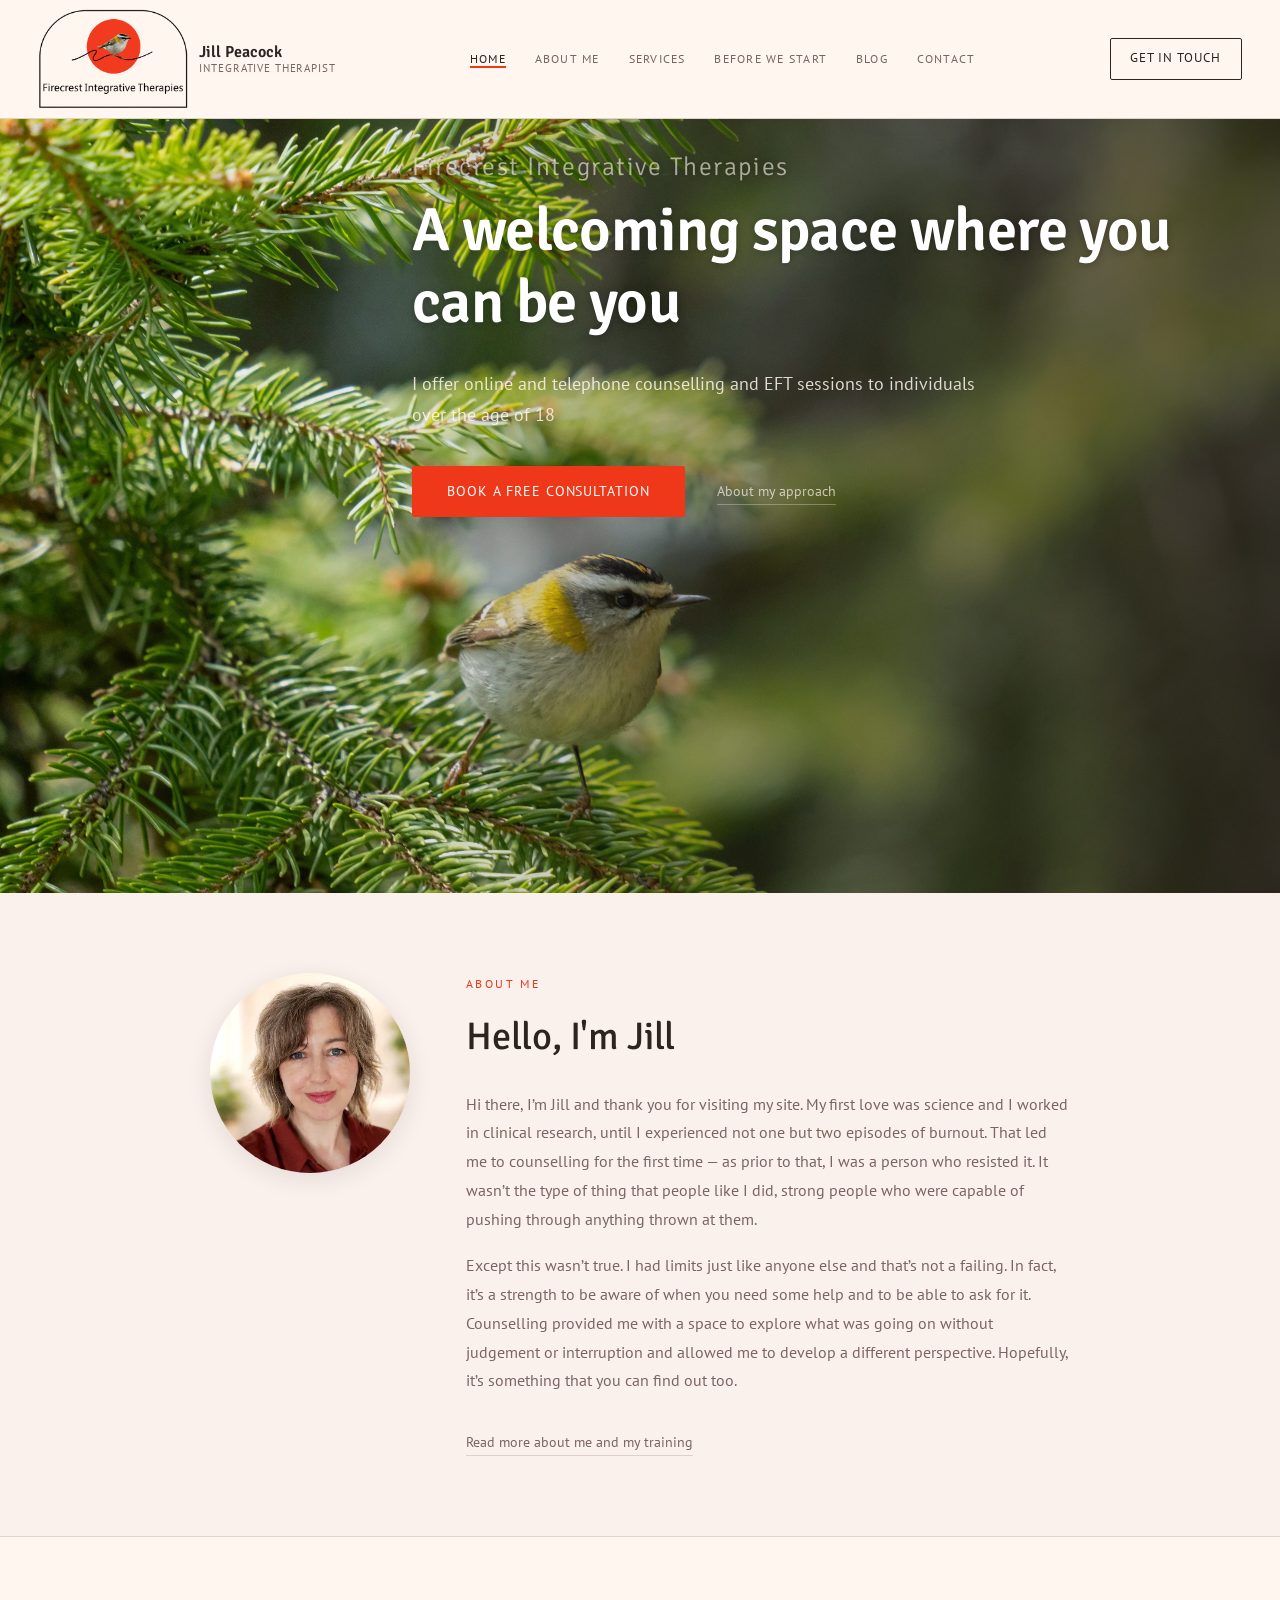
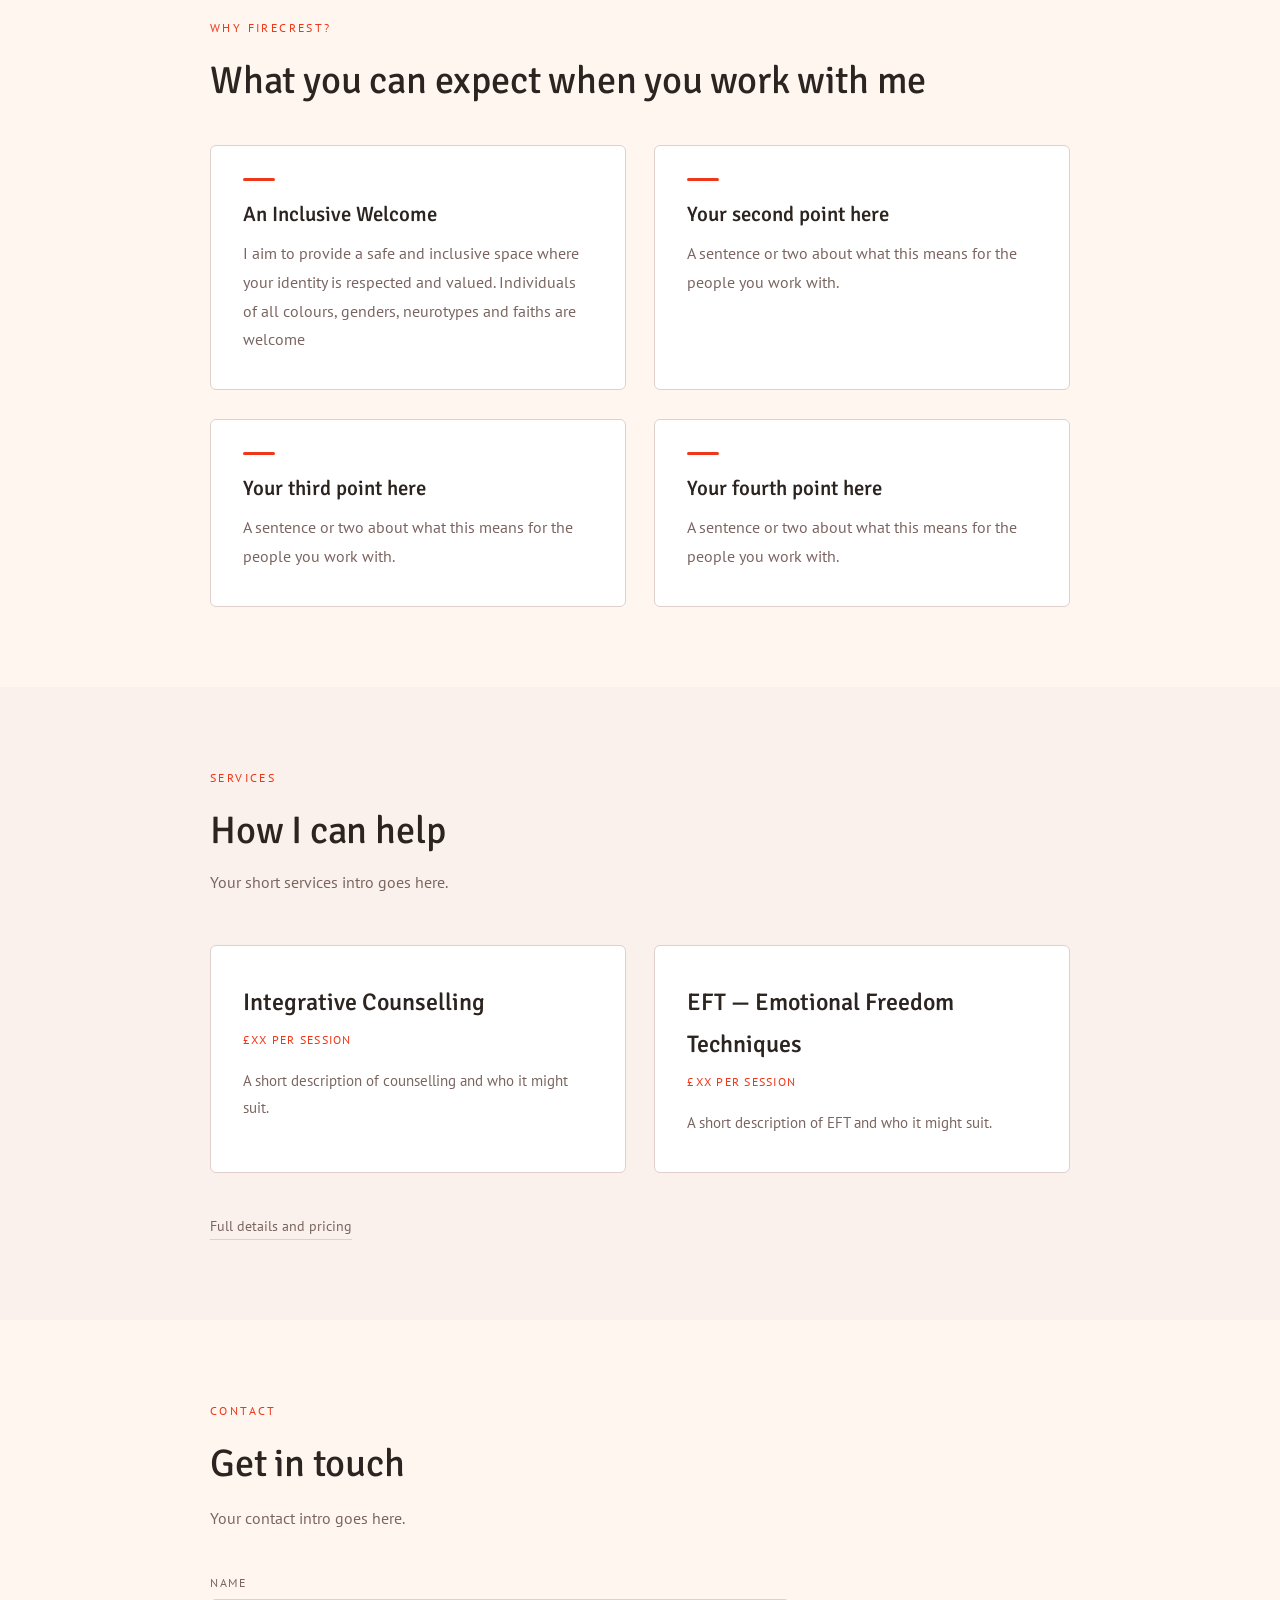
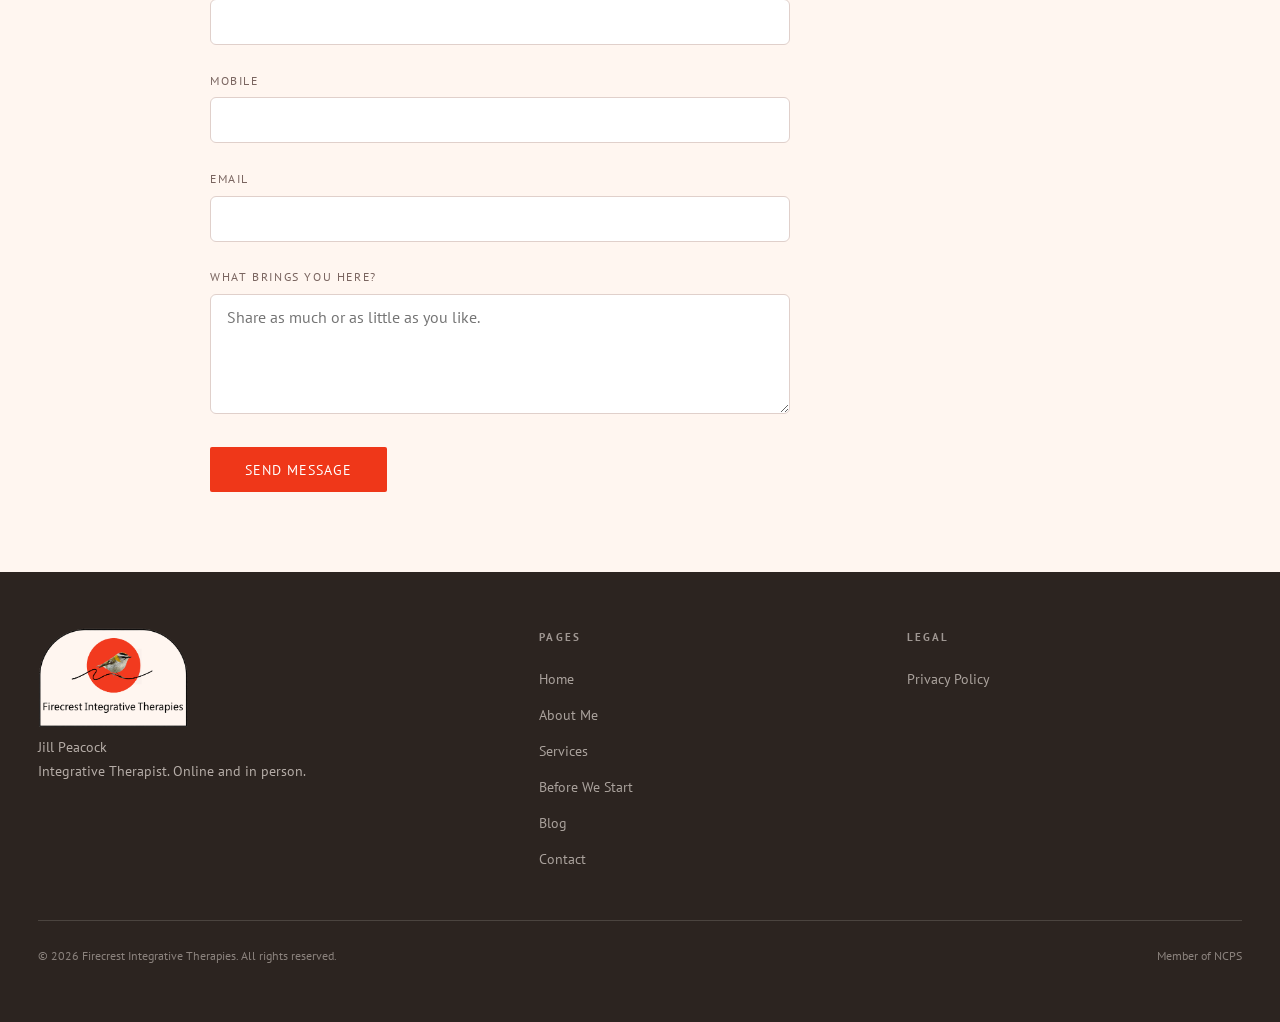
<file: index.html>
<!DOCTYPE html>

<html lang="en">
<head>
<meta charset="utf-8"/>
<meta content="width=device-width, initial-scale=1.0" name="viewport"/>
<title>Firecrest Integrative Therapies | Integrative Therapist</title>
<meta content="Integrative therapist offering counselling and EFT for adults. Warm, confidential support online and in person." name="description"/>
<link href="styles/main.css" rel="stylesheet"/>
  <link rel="preload" href="fonts/signika-v29-latin-regular.woff2" as="font" type="font/woff2" crossorigin/>
  <link rel="preload" href="fonts/pt-sans-v18-latin-regular.woff2" as="font" type="font/woff2" crossorigin/>
</head>
<body>
<a class="skip-link" href="#main-content">Skip to content</a>
<header>
<nav aria-label="Main navigation" class="site-nav">
<div class="container site-nav__inner">
<a aria-label="Firecrest Integrative Therapies — home" class="site-nav__logo" href="index.html">
<img alt="Firecrest Integrative Therapies" class="site-nav__brand-mark" src="img/FIT_Logo_Nav.png" width="200" height="60"/>
<div class="site-nav__logo-text">
<span class="site-nav__logo-name">Jill Peacock</span>
<span class="site-nav__logo-title">Integrative Therapist</span>
</div>
</a>
<button aria-controls="site-menu" aria-expanded="false" aria-label="Toggle menu" class="site-nav__toggle">
<span></span>
</button>
<ul class="site-nav__links" id="site-menu">
<li><a class="active" href="index.html">Home</a></li>
<li><a href="about.html">About Me</a></li>
<li><a href="services.html">Services</a></li>
<li><a href="important-info.html">Before We Start</a></li>
<li><a href="blog.html">Blog</a></li>
<li><a href="contact.html">Contact</a></li>
</ul>
<a class="site-nav__cta" href="contact.html">Get in Touch</a>
</div>
</nav>
</header>
<main id="main-content">
<section aria-label="Welcome" class="hero-section">
</div>
<div class="hero">
<h2 class="hero__brand fade-up">Firecrest Integrative Therapies</h2>
<div class="note">
<strong>Jill -- headline</strong>
            I had a go at a headline but I wasn't sure what felt right for you. Maybe something in your own words would be better here? Whatever you'd want someone to feel when they first land on the page. Change it to whatever fits. Neil x
          </div>
<h1 class="hero__title fade-up delay-1">
            A welcoming space where you can be you
          </h1>
<div class="note">
<strong>Jill -- welcome paragraph</strong>
            Maybe a couple of sentences here about what you do and who you work with? Just something warm to draw people in. Whatever feels natural to you. Neil x
          </div>
<p class="hero__body fade-up delay-2">
            I offer online and telephone counselling and EFT sessions to individuals over the age of 18
          </p>
<div class="hero__actions fade-up delay-3">
<a class="btn-primary" href="contact.html">Book a free consultation</a>
<a class="btn-link" href="about.html">About my approach</a>
</div>
</div>
</section>
<section aria-labelledby="about-heading" class="section about" id="about">
<div class="container--narrow about__inner">
<div class="about__photo-col">
<img alt="Jill Peacock, Integrative Therapist" class="about__photo" src="img/Jill.webp"/>
</div>
<div class="about__text-col">
<span class="section-label">About Me</span>
<h2 id="about-heading">Hello, I'm Jill</h2>
<div class="note">
<strong>Jill -- intro</strong>
            I thought maybe a short bit about you here -- where you're based, who you work with, that kind of thing. Just a taster really, the full version is on the About page. Whatever you're comfortable sharing. Neil x
          </div>
<p>Hi there, I’m Jill and thank you for visiting my site. My first love was science and I worked in clinical research, until I experienced not one but two episodes of burnout. That led me to counselling for the first time — as prior to that, I was a person who resisted it. It wasn’t the type of thing that people like I did, strong people who were capable of pushing through anything thrown at them.</p>
<p>Except this wasn’t true. I had limits just like anyone else and that’s not a failing. In fact, it’s a strength to be aware of when you need some help and to be able to ask for it. Counselling provided me with a space to explore what was going on without judgement or interruption and allowed me to develop a different perspective. Hopefully, it’s something that you can find out too.</p>
<a class="btn-link" href="about.html">Read more about me and my training</a>
</div>
</div>

</section>
<section aria-labelledby="why-heading" class="section why" id="why">
<div class="container--narrow">
<span class="section-label">Why Firecrest?</span>
<h2 id="why-heading">What you can expect when you work with me</h2>
<div class="note">
<strong>Jill -- four points</strong>
          I've left four boxes here. I thought maybe things like your approach, confidentiality, flexibility -- that sort of thing? But it's your call entirely, just replace the headings and text with whatever feels true to how you work. Neil x
        </div>
<div class="why__points">
<div class="why__point">
<h3>An Inclusive Welcome</h3>
<p>I aim to provide a safe and inclusive space where your identity is respected and valued. Individuals of all colours, genders, neurotypes and faiths are welcome</p>
</div>
<div class="why__point">
<h3>Your second point here</h3>
<p>A sentence or two about what this means for the people you work with.</p>
</div>
<div class="why__point">
<h3>Your third point here</h3>
<p>A sentence or two about what this means for the people you work with.</p>
</div>
<div class="why__point">
<h3>Your fourth point here</h3>
<p>A sentence or two about what this means for the people you work with.</p>
</div>
</div>
</div>
</section>
<section aria-labelledby="services-heading" class="section services" id="services">
<div class="container--narrow">
<span class="section-label">Services</span>
<h2 id="services-heading">How I can help</h2>
<div class="note">
<strong>Jill -- services intro</strong>
          Maybe just a line or two here introducing the two things you offer? Nothing too long. Neil x
        </div>
<p class="services__intro">Your short services intro goes here.</p>
<div class="services__list">
<div class="service-item">
<div class="service-item__name">Integrative Counselling</div>
<span class="service-item__price">
<!-- Jill -- your fee here when you're ready -->
              £XX per session
            </span>
<p>A short description of counselling and who it might suit.</p>
</div>
<div class="service-item">
<div class="service-item__name">EFT — Emotional Freedom Techniques</div>
<span class="service-item__price">
<!-- Jill -- your EFT fee here when you're ready -->
              £XX per session
            </span>
<p>A short description of EFT and who it might suit.</p>
</div>
</div>
<a class="btn-link" href="services.html">Full details and pricing</a>
</div>
</section>
<section aria-labelledby="contact-heading" class="section contact" id="contact">
<div class="container--narrow">
<span class="section-label">Contact</span>
<h2 id="contact-heading">Get in touch</h2>
<div class="note">
<strong>Jill -- contact intro</strong>
          Maybe something here to make people feel at ease about getting in touch? Just a sentence or two. Neil x
        </div>
<p class="contact__intro">Your contact intro goes here.</p>
<form action="#" class="contact-form" method="post" novalidate="">
<div class="form-field">
<label for="name">Name</label>
<input autocomplete="name" id="name" name="name" required="" type="text"/>
</div>
<div class="form-field">
<label for="mobile">Mobile</label>
<input autocomplete="tel" id="mobile" name="mobile" type="tel"/>
</div>
<div class="form-field">
<label for="email">Email</label>
<input autocomplete="email" id="email" name="email" required="" type="email"/>
</div>
<div class="form-field">
<label for="message">What brings you here?</label>
<textarea id="message" name="message" placeholder="Share as much or as little as you like."></textarea>
</div>
<div class="form-submit">
<button class="btn-primary" type="submit">Send message</button>
</div>
</form>
<div class="note">
<strong>Jill -- the contact form</strong>
          The form looks right but it will need hooking up to something that actually sends the emails. Something like Formspree would do it and it's free. Just shout when you get to that bit and we can sort it together. Neil x
        </div>
</div>
</section>
</main>
<footer aria-label="Footer" class="site-footer">
<div class="container">
<div class="site-footer__inner">
<div class="footer-brand">
<img alt="Firecrest Integrative Therapies" class="footer-brand__logo" src="img/FIT_Logo_Nav.png"/>
<p>Jill Peacock<br/>Integrative Therapist. Online and in person.</p>
</div>
<nav aria-label="Site pages" class="footer-col">
<h4>Pages</h4>
<ul>
<li><a href="index.html">Home</a></li>
<li><a href="about.html">About Me</a></li>
<li><a href="services.html">Services</a></li>
<li><a href="important-info.html">Before We Start</a></li>
<li><a href="blog.html">Blog</a></li>
<li><a href="contact.html">Contact</a></li>
</ul>
</nav>
<div class="footer-col">
<h4>Legal</h4>
<ul>
<li><a href="privacy-policy.html">Privacy Policy</a></li>
</ul>
</div>
</div>
<div class="footer-bottom">
<span>© 2026 Firecrest Integrative Therapies. All rights reserved.</span>
<span>Member of NCPS</span>
</div>
</div>
</footer>

<script src="scripts/main.js"></script></body>
</html>
</file>
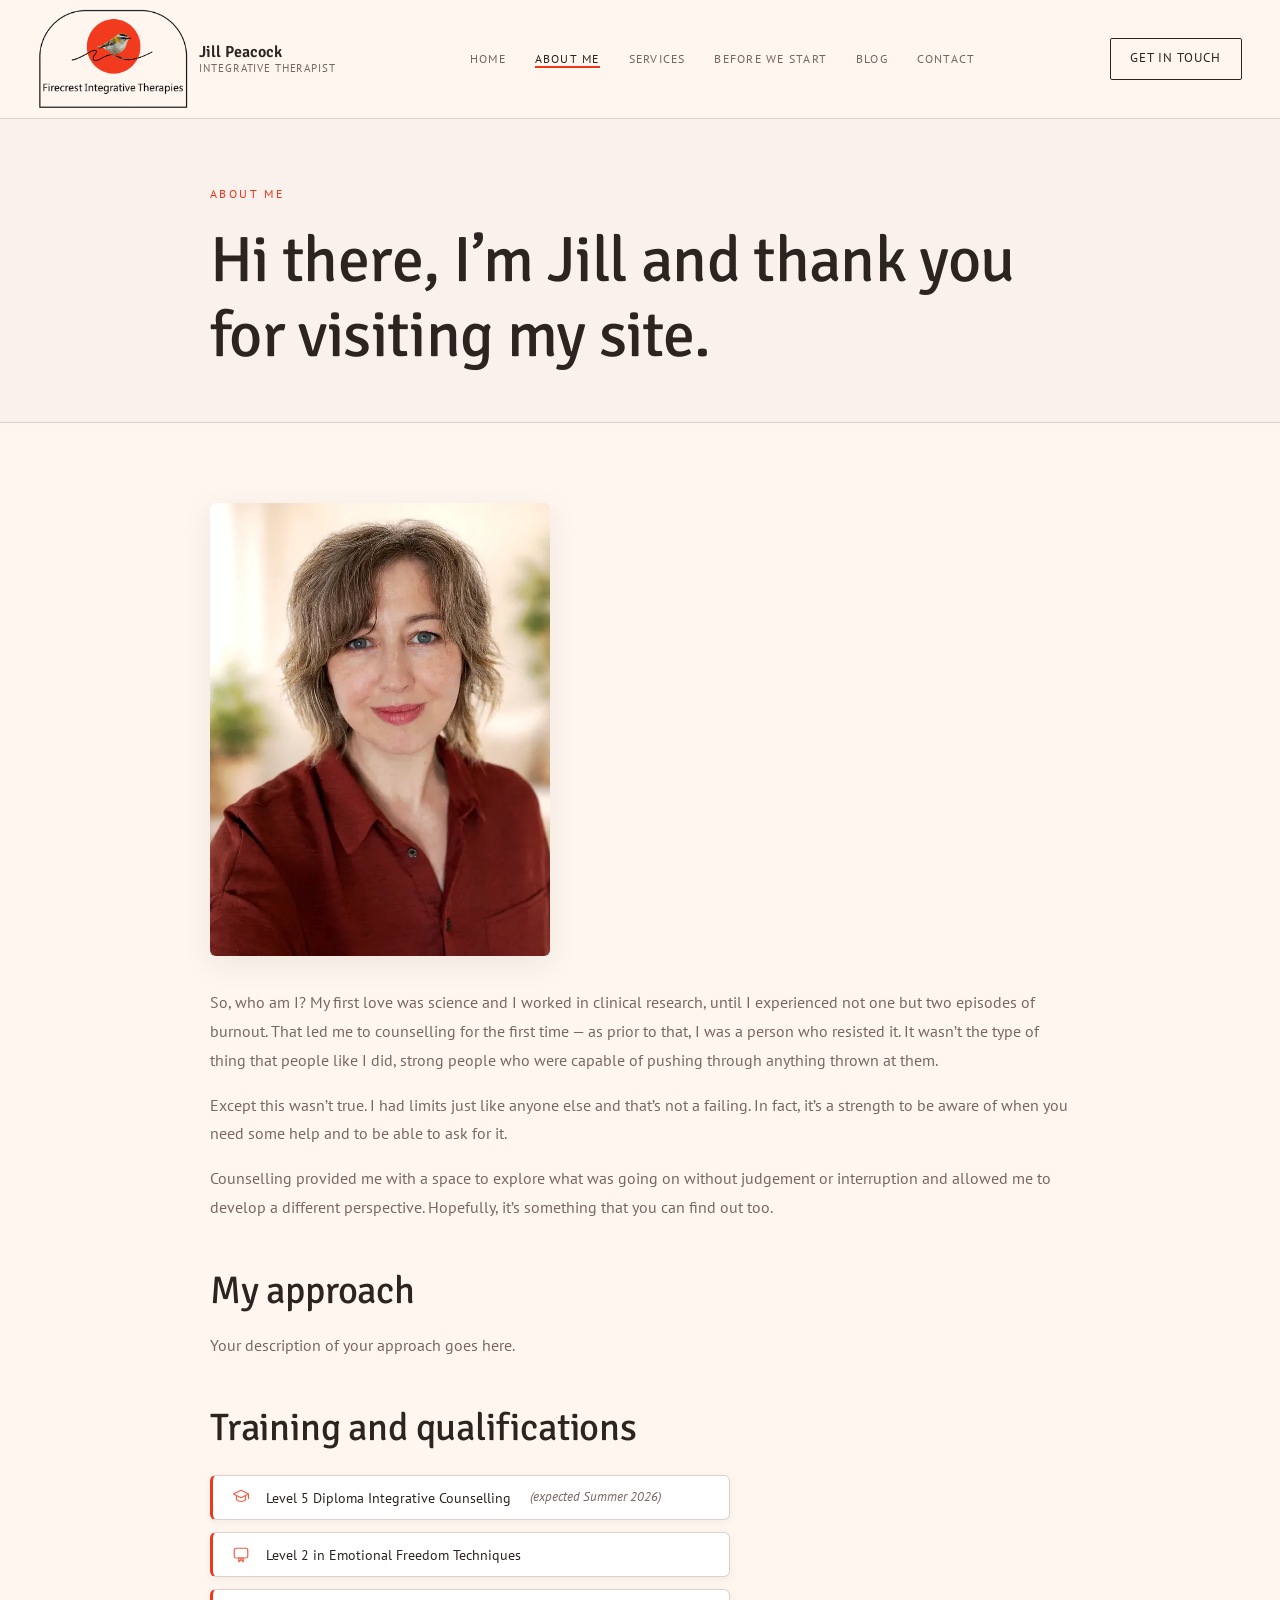
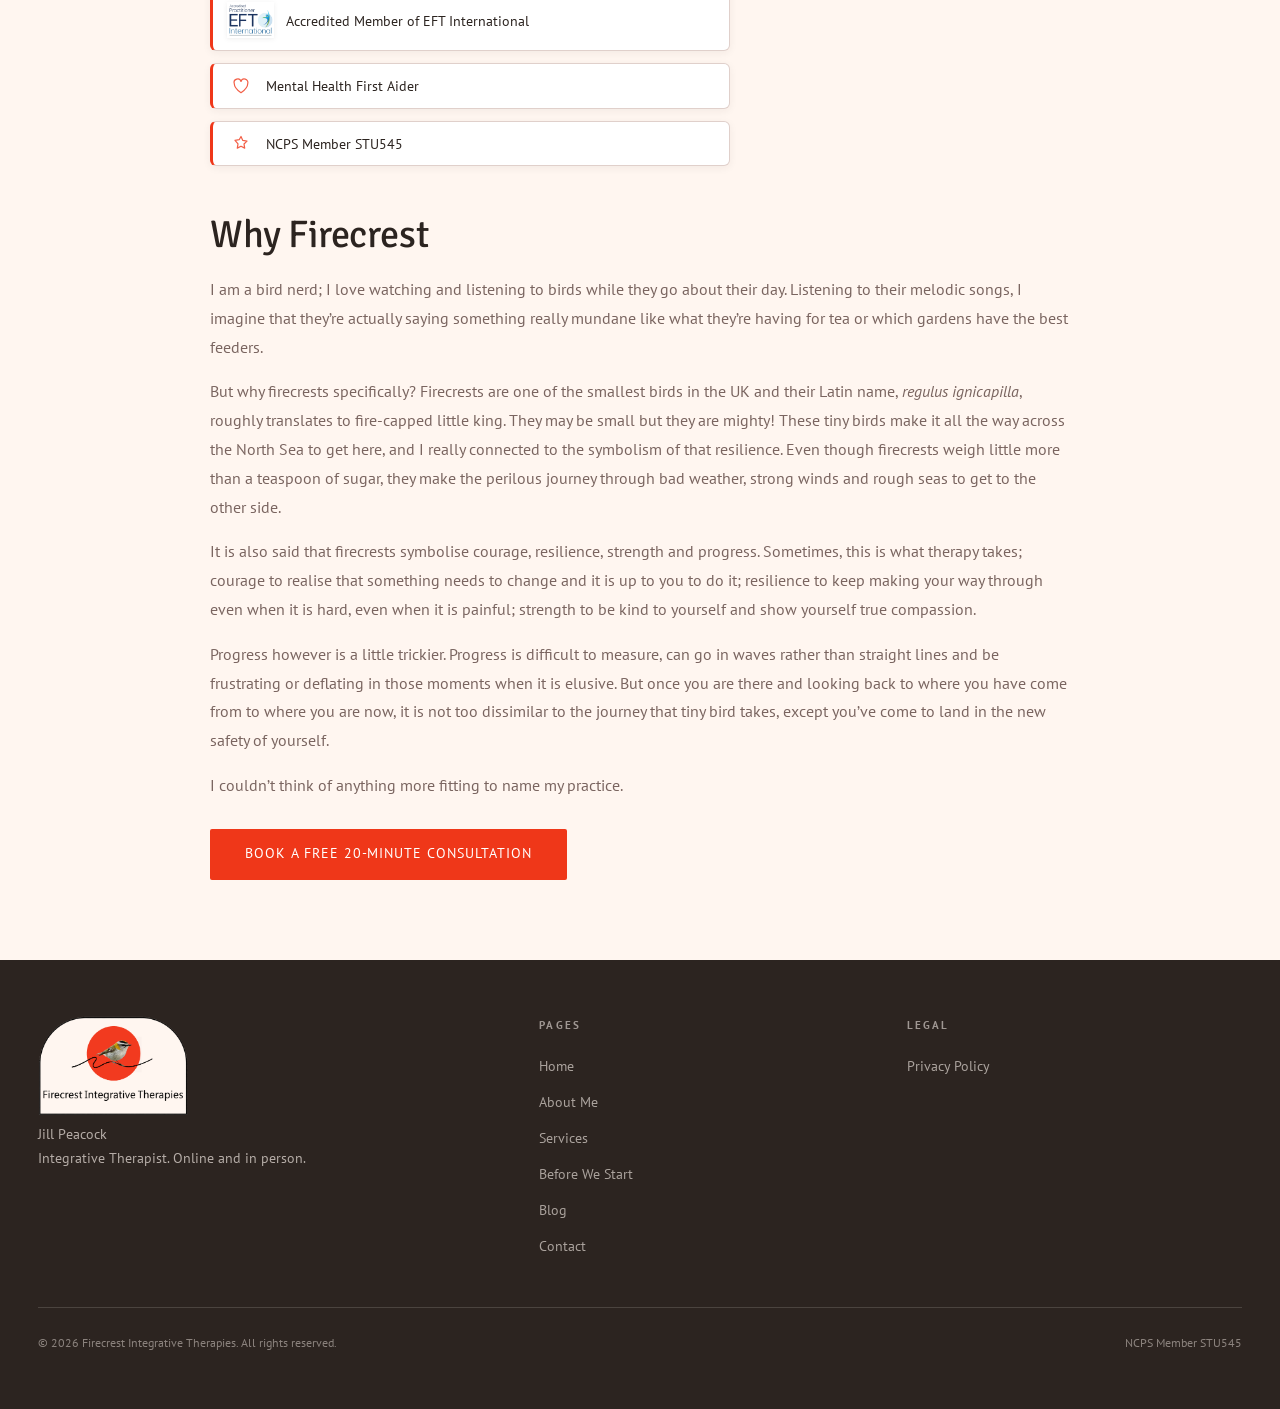
<file: about.html>
<!DOCTYPE html>

<html lang="en">
<head>
<meta charset="utf-8"/>
<meta content="width=device-width, initial-scale=1.0" name="viewport"/>
<title>About Me | Firecrest Integrative Therapies</title>
<meta content="About Jill, integrative counsellor and EFT practitioner at Firecrest Integrative Therapies." name="description"/>
<link href="styles/main.css" rel="stylesheet"/>
  <link rel="preload" href="fonts/signika-v29-latin-regular.woff2" as="font" type="font/woff2" crossorigin/>
  <link rel="preload" href="fonts/pt-sans-v18-latin-regular.woff2" as="font" type="font/woff2" crossorigin/>
</head>
<body>
<a class="skip-link" href="#main-content">Skip to content</a>
<header>
<nav aria-label="Main navigation" class="site-nav">
<div class="container site-nav__inner">
<a aria-label="Firecrest Integrative Therapies — home" class="site-nav__logo" href="index.html">
<img alt="Firecrest Integrative Therapies" class="site-nav__brand-mark" src="img/FIT_Logo_Nav.png" width="200" height="60"/>
<div class="site-nav__logo-text">
<span class="site-nav__logo-name">Jill Peacock</span>
<span class="site-nav__logo-title">Integrative Therapist</span>
</div>
</a>
<button aria-controls="site-menu" aria-expanded="false" aria-label="Toggle menu" class="site-nav__toggle">
<span></span>
</button>
<ul class="site-nav__links" id="site-menu">
<li><a href="index.html">Home</a></li>
<li><a class="active" href="about.html">About Me</a></li>
<li><a href="services.html">Services</a></li>
<li><a href="important-info.html">Before We Start</a></li>
<li><a href="blog.html">Blog</a></li>
<li><a href="contact.html">Contact</a></li>
</ul>
<a class="site-nav__cta" href="contact.html">Get in Touch</a>
</div>
</nav>
</header>
<main id="main-content">
<section class="section page-header">
<div class="container--narrow">
<span class="section-label">About Me</span>
<h1>Hi there, I’m Jill and thank you for visiting my site.</h1>
</div>
</section>
<section class="section">
<div class="container--narrow page-content">
<div class="note">
<strong>Jill -- your photo</strong>
          I've put your photo in here -- hope that's ok! If you'd rather a different one or want it positioned differently just let me know. Neil x
        </div>
<img alt="Jill, Firecrest Integrative Therapies" class="about-photo" src="img/Jill.webp"/>
<div class="note">
<strong>Jill -- opening paragraph</strong>
          Maybe just an intro to who you are and what you do? Where you're based, the kinds of things you help people with. However you'd naturally say it. Neil x
        </div>
<p>So, who am I? My first love was science and I worked in clinical research, until I experienced not one but two episodes of burnout. That led me to counselling for the first time — as prior to that, I was a person who resisted it. It wasn’t the type of thing that people like I did, strong people who were capable of pushing through anything thrown at them.</p>
<p>Except this wasn’t true. I had limits just like anyone else and that’s not a failing. In fact, it’s a strength to be aware of when you need some help and to be able to ask for it.</p>
<p>Counselling provided me with a space to explore what was going on without judgement or interruption and allowed me to develop a different perspective. Hopefully, it’s something that you can find out too.</p>
<h2>My approach</h2>
<div class="note">
<strong>Jill -- your approach</strong>
          I thought maybe something here about what it's actually like to work with you? What does a session look like, what do you draw on? I find that's often what people are wondering before they reach out. Neil x
        </div>
<p>Your description of your approach goes here.</p>
<h2>Training and qualifications</h2>
<div class="qual-pills">
  <span class="qual-pill">
    <svg class="qual-pill__icon" viewBox="0 0 24 24" fill="none" aria-hidden="true"><path d="M12 3L2 8l10 5 10-5-10-5z" stroke="currentColor" stroke-width="1.6" stroke-linejoin="round"/><path d="M6 10.5v5c0 0 2 2.5 6 2.5s6-2.5 6-2.5v-5" stroke="currentColor" stroke-width="1.6" stroke-linecap="round" stroke-linejoin="round"/><line x1="22" y1="8" x2="22" y2="14" stroke="currentColor" stroke-width="1.6" stroke-linecap="round"/></svg>
    Level 5 Diploma Integrative Counselling <em>(expected Summer 2026)</em>
  </span>
  <span class="qual-pill">
    <svg class="qual-pill__icon" viewBox="0 0 24 24" fill="none" aria-hidden="true"><rect x="3" y="3" width="18" height="13" rx="2" stroke="currentColor" stroke-width="1.6"/><path d="M9 21l3-3 3 3V16H9v5z" stroke="currentColor" stroke-width="1.6" stroke-linejoin="round"/></svg>
    Level 2 in Emotional Freedom Techniques
  </span>
  <span class="qual-pill qual-pill--membership">
    <img src="img/Accredited-Practitioner-Seal.png" alt="EFT International Accredited Practitioner" class="qual-pill__seal"/>
    Accredited Member of EFT International
  </span>
  <span class="qual-pill">
    <svg class="qual-pill__icon" viewBox="0 0 24 24" fill="none" aria-hidden="true"><path d="M12 21C12 21 3 14.5 3 8.5A4.5 4.5 0 0 1 12 6a4.5 4.5 0 0 1 9 2.5C21 14.5 12 21 12 21z" stroke="currentColor" stroke-width="1.6" stroke-linejoin="round"/></svg>
    Mental Health First Aider
  </span>
  <span class="qual-pill">
    <svg class="qual-pill__icon" viewBox="0 0 24 24" fill="none" aria-hidden="true"><path d="M12 2l2.4 5.26 5.6.82-4 3.88.95 5.54L12 14.9l-4.95 2.6.95-5.54L4 7.08l5.6-.82L12 2z" stroke="currentColor" stroke-width="1.6" stroke-linejoin="round"/></svg>
    NCPS Member STU545
  </span>
</div>
<h2>Why Firecrest</h2>
<div class="note">
<strong>Jill -- the personal bit</strong>
          This bit's completely optional so ignore it if it doesn't feel right. I just thought a little something personal might help people feel more comfortable getting in touch -- whatever you're happy to share. Neil x
        </div>
<p>I am a bird nerd; I love watching and listening to birds while they go about their day. Listening to their melodic songs, I imagine that they’re actually saying something really mundane like what they’re having for tea or which gardens have the best feeders.</p>
<p>But why firecrests specifically? Firecrests are one of the smallest birds in the UK and their Latin name, <em>regulus ignicapilla</em>, roughly translates to fire-capped little king. They may be small but they are mighty! These tiny birds make it all the way across the North Sea to get here, and I really connected to the symbolism of that resilience. Even though firecrests weigh little more than a teaspoon of sugar, they make the perilous journey through bad weather, strong winds and rough seas to get to the other side.</p>
<p>It is also said that firecrests symbolise courage, resilience, strength and progress. Sometimes, this is what therapy takes; courage to realise that something needs to change and it is up to you to do it; resilience to keep making your way through even when it is hard, even when it is painful; strength to be kind to yourself and show yourself true compassion.</p>
<p>Progress however is a little trickier. Progress is difficult to measure, can go in waves rather than straight lines and be frustrating or deflating in those moments when it is elusive. But once you are there and looking back to where you have come from to where you are now, it is not too dissimilar to the journey that tiny bird takes, except you’ve come to land in the new safety of yourself.</p>
<p>I couldn’t think of anything more fitting to name my practice.</p>
<a class="btn-primary" href="contact.html">Book a free 20-minute consultation</a>
</div>
</section>
</main>
<footer aria-label="Footer" class="site-footer">
<div class="container">
<div class="site-footer__inner">
<div class="footer-brand">
<img alt="Firecrest Integrative Therapies" class="footer-brand__logo" src="img/FIT_Logo_Nav.png"/>
<p>Jill Peacock<br/>Integrative Therapist. Online and in person.</p>
</div>
<nav aria-label="Site pages" class="footer-col">
<h4>Pages</h4>
<ul>
<li><a href="index.html">Home</a></li>
<li><a href="about.html">About Me</a></li>
<li><a href="services.html">Services</a></li>
<li><a href="important-info.html">Before We Start</a></li>
<li><a href="blog.html">Blog</a></li>
<li><a href="contact.html">Contact</a></li>
</ul>
</nav>
<div class="footer-col">
<h4>Legal</h4>
<ul>
<li><a href="privacy-policy.html">Privacy Policy</a></li>
</ul>
</div>
</div>
<div class="footer-bottom">
<span>© 2026 Firecrest Integrative Therapies. All rights reserved.</span>
<span>NCPS Member STU545</span>
</div>
</div>
</footer>

<script src="scripts/main.js"></script></body>
</html>
</file>
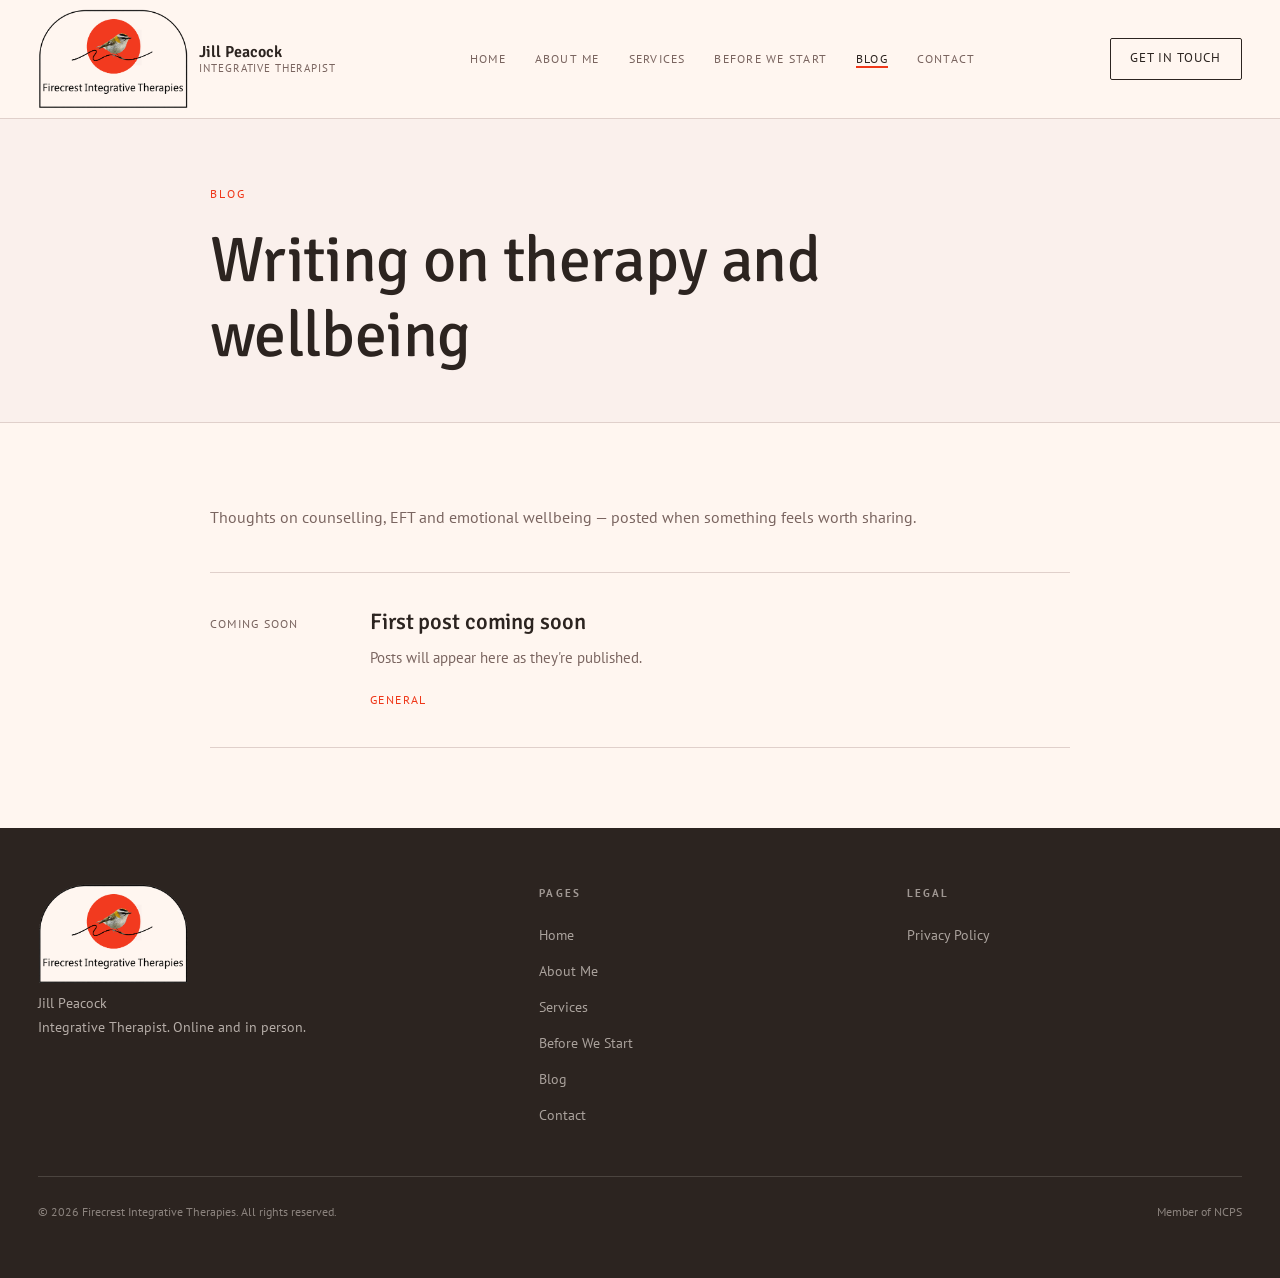
<file: blog.html>
<!DOCTYPE html>

<html lang="en">
<head>
<meta charset="utf-8"/>
<meta content="width=device-width, initial-scale=1.0" name="viewport"/>
<title>Blog | Firecrest Integrative Therapies</title>
<meta content="Writing on counselling, EFT, and emotional wellbeing from Firecrest Integrative Therapies." name="description"/>
<link href="styles/main.css" rel="stylesheet"/>
  <link rel="preload" href="fonts/signika-v29-latin-regular.woff2" as="font" type="font/woff2" crossorigin/>
  <link rel="preload" href="fonts/pt-sans-v18-latin-regular.woff2" as="font" type="font/woff2" crossorigin/>
</head>
<body>
<a class="skip-link" href="#main-content">Skip to content</a>
<header>
<nav aria-label="Main navigation" class="site-nav">
<div class="container site-nav__inner">
<a aria-label="Firecrest Integrative Therapies — home" class="site-nav__logo" href="index.html">
<img alt="Firecrest Integrative Therapies" class="site-nav__brand-mark" src="img/FIT_Logo_Nav.png" width="200" height="60"/>
<div class="site-nav__logo-text">
<span class="site-nav__logo-name">Jill Peacock</span>
<span class="site-nav__logo-title">Integrative Therapist</span>
</div>
</a>
<button aria-controls="site-menu" aria-expanded="false" aria-label="Toggle menu" class="site-nav__toggle">
<span></span>
</button>
<ul class="site-nav__links" id="site-menu">
<li><a href="index.html">Home</a></li>
<li><a href="about.html">About Me</a></li>
<li><a href="services.html">Services</a></li>
<li><a href="important-info.html">Before We Start</a></li>
<li><a class="active" href="blog.html">Blog</a></li>
<li><a href="contact.html">Contact</a></li>
</ul>
<a class="site-nav__cta" href="contact.html">Get in Touch</a>
</div>
</nav>
</header>
<main id="main-content">
<section class="section page-header">
<div class="container--narrow">
<span class="section-label">Blog</span>
<div class="note">
<strong>Jill -- blog title</strong>
          I called it "Writing on therapy and wellbeing" but change it to whatever feels more like you. Neil x
        </div>
<h1>Writing on therapy and wellbeing</h1>
</div>
</section>
<section class="section">
<div class="container--narrow">
<div class="note">
<strong>Jill -- blog posts</strong>
          No rush on this at all -- just send me a title, date and a couple of sentences whenever you have something you'd like to post and I'll drop it in. I've left a placeholder row so the page doesn't look empty in the meantime. Some ideas that might be nice: what to expect from a first session, what EFT actually is, or something about why you became a therapist. But honestly whatever you feel like writing. Neil x
        </div>
<p style="margin-bottom: 2.5rem; color: var(--colour-text-light);">
          Thoughts on counselling, EFT and emotional wellbeing — posted when something feels worth sharing.
        </p>
<div aria-label="Blog posts" class="blog-list">
<article class="blog-post-preview">
<div class="blog-post-preview__date">Coming soon</div>
<div>
<h2 class="blog-post-preview__title">First post coming soon</h2>
<p style="font-size: 0.95rem; margin-bottom: 0.8rem; color: var(--colour-text-light);">
                Posts will appear here as they're published.
              </p>
<span class="blog-post-preview__tag">General</span>
</div>
</article>
</div>
</div>
</section>
</main>
<footer aria-label="Footer" class="site-footer">
<div class="container">
<div class="site-footer__inner">
<div class="footer-brand">
<img alt="Firecrest Integrative Therapies" class="footer-brand__logo" src="img/FIT_Logo_Nav.png"/>
<p>Jill Peacock<br/>Integrative Therapist. Online and in person.</p>
</div>
<nav aria-label="Site pages" class="footer-col">
<h4>Pages</h4>
<ul>
<li><a href="index.html">Home</a></li>
<li><a href="about.html">About Me</a></li>
<li><a href="services.html">Services</a></li>
<li><a href="important-info.html">Before We Start</a></li>
<li><a href="blog.html">Blog</a></li>
<li><a href="contact.html">Contact</a></li>
</ul>
</nav>
<div class="footer-col">
<h4>Legal</h4>
<ul>
<li><a href="privacy-policy.html">Privacy Policy</a></li>
</ul>
</div>
</div>
<div class="footer-bottom">
<span>© 2026 Firecrest Integrative Therapies. All rights reserved.</span>
<span>Member of NCPS</span>
</div>
</div>
</footer>

<script src="scripts/main.js"></script></body>
</html>
</file>
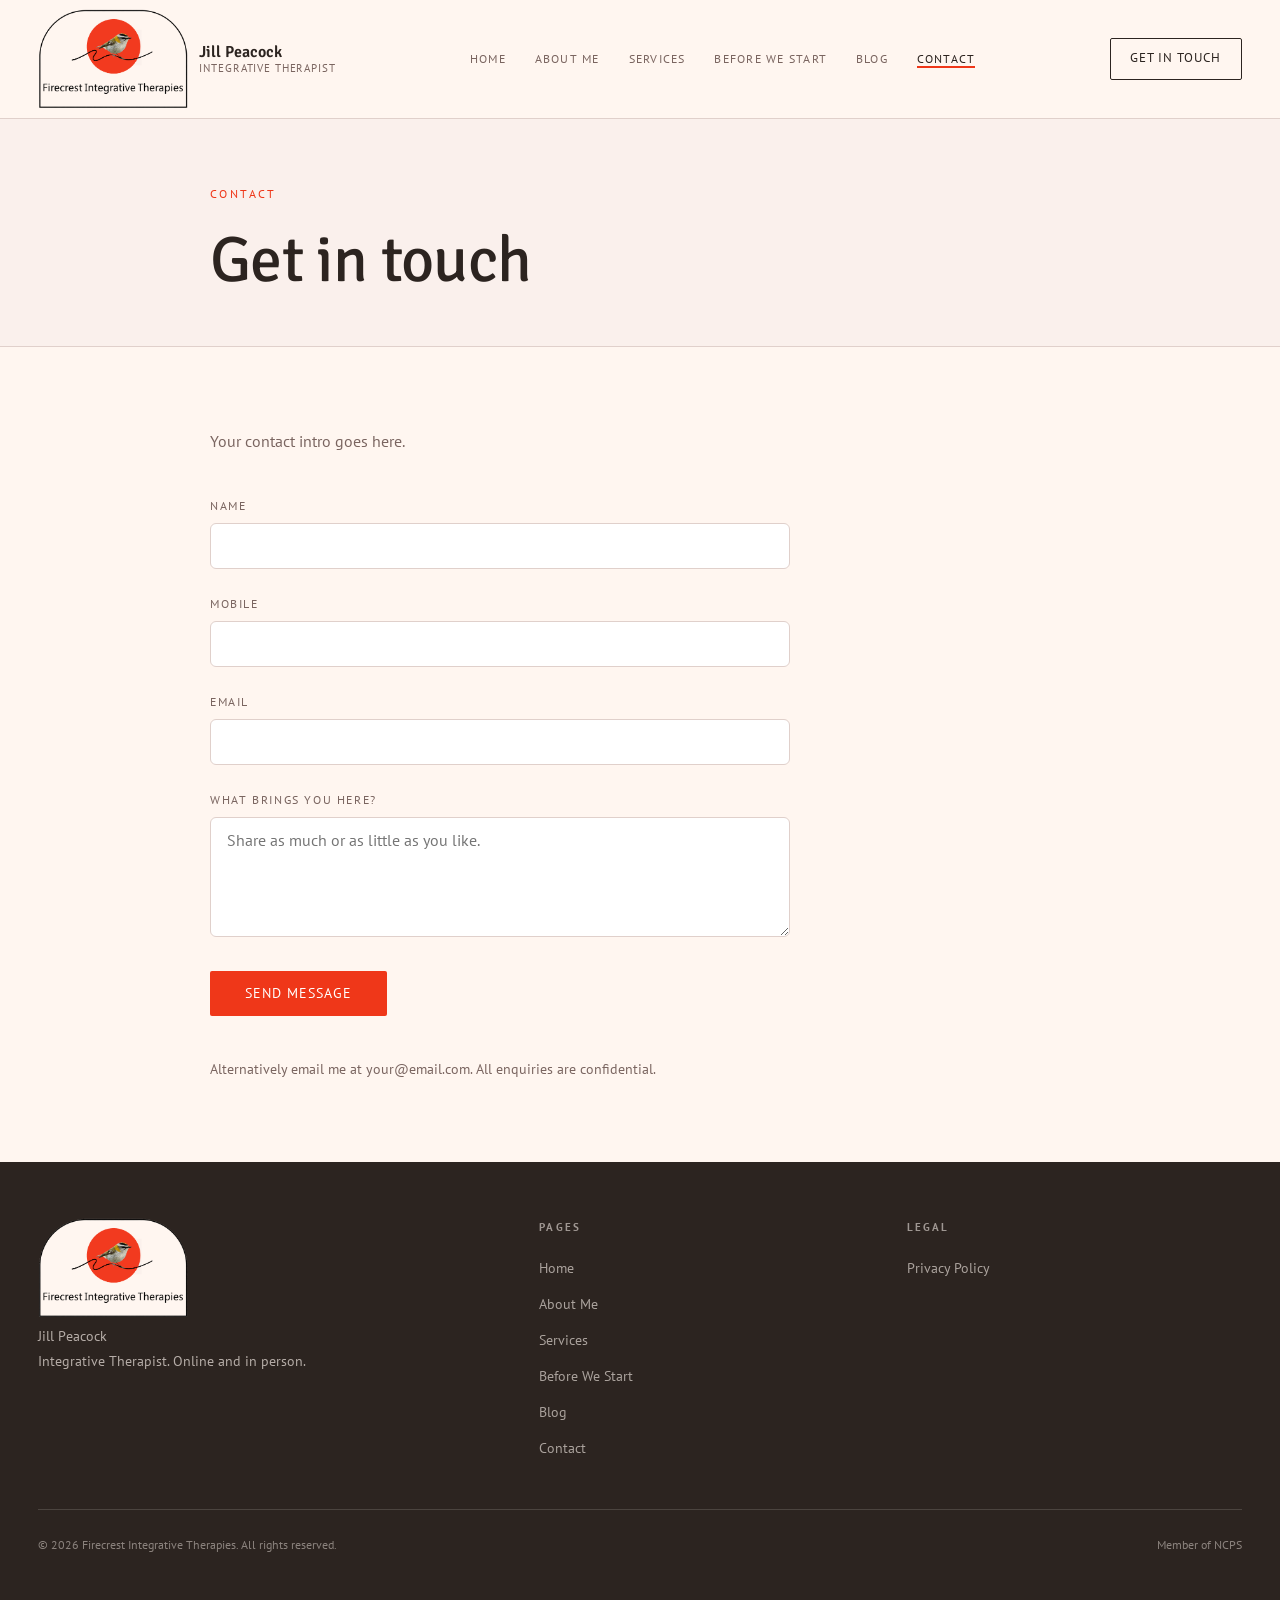
<file: contact.html>
<!DOCTYPE html>

<html lang="en">
<head>
<meta charset="utf-8"/>
<meta content="width=device-width, initial-scale=1.0" name="viewport"/>
<title>Contact | Firecrest Integrative Therapies</title>
<meta content="Get in touch with Firecrest Integrative Therapies to book a free consultation." name="description"/>
<link href="styles/main.css" rel="stylesheet"/>
  <link rel="preload" href="fonts/signika-v29-latin-regular.woff2" as="font" type="font/woff2" crossorigin/>
  <link rel="preload" href="fonts/pt-sans-v18-latin-regular.woff2" as="font" type="font/woff2" crossorigin/>
</head>
<body>
<a class="skip-link" href="#main-content">Skip to content</a>
<header>
<nav aria-label="Main navigation" class="site-nav">
<div class="container site-nav__inner">
<a aria-label="Firecrest Integrative Therapies — home" class="site-nav__logo" href="index.html">
<img alt="Firecrest Integrative Therapies" class="site-nav__brand-mark" src="img/FIT_Logo_Nav.png" width="200" height="60"/>
<div class="site-nav__logo-text">
<span class="site-nav__logo-name">Jill Peacock</span>
<span class="site-nav__logo-title">Integrative Therapist</span>
</div>
</a>
<button aria-controls="site-menu" aria-expanded="false" aria-label="Toggle menu" class="site-nav__toggle">
<span></span>
</button>
<ul class="site-nav__links" id="site-menu">
<li><a href="index.html">Home</a></li>
<li><a href="about.html">About Me</a></li>
<li><a href="services.html">Services</a></li>
<li><a href="important-info.html">Before We Start</a></li>
<li><a href="blog.html">Blog</a></li>
<li><a class="active" href="contact.html">Contact</a></li>
</ul>
<a class="site-nav__cta" href="contact.html">Get in Touch</a>
</div>
</nav>
</header>
<main id="main-content">
<section class="section page-header">
<div class="container--narrow">
<span class="section-label">Contact</span>
<h1>Get in touch</h1>
</div>
</section>
<section class="section contact">
<div class="container--narrow">
<div class="note">
<strong>Jill -- contact intro</strong>
          Maybe just a sentence or two here to make people feel at ease about getting in touch? Something about the free call being no pressure and that they don't need to know what to say. Neil x
        </div>
<p class="contact__intro">Your contact intro goes here.</p>
<form action="#" class="contact-form" method="post" novalidate="">
<div class="form-field">
<label for="name">Name</label>
<input autocomplete="name" id="name" name="name" required="" type="text"/>
</div>
<div class="form-field">
<label for="mobile">Mobile</label>
<input autocomplete="tel" id="mobile" name="mobile" type="tel"/>
</div>
<div class="form-field">
<label for="email">Email</label>
<input autocomplete="email" id="email" name="email" required="" type="email"/>
</div>
<div class="form-field">
<label for="message">What brings you here?</label>
<textarea id="message" name="message" placeholder="Share as much or as little as you like."></textarea>
</div>
<div class="form-submit">
<button class="btn-primary" type="submit">Send message</button>
</div>
</form>
<div class="note">
<strong>Jill -- your email and the form</strong>
          Pop your email address in below. The form itself will need hooking up to something to actually send the messages -- something like Formspree would do it and it's free. Just shout when you get to that bit and we'll sort it. Neil x
        </div>
<p style="font-size: 0.9rem; color: var(--colour-text-light);">
          Alternatively email me at
          <!-- Jill -- your email address here -->
<a href="mailto:your@email.com">your@email.com</a>.
          All enquiries are confidential.
        </p>
</div>
</section>
</main>
<footer aria-label="Footer" class="site-footer">
<div class="container">
<div class="site-footer__inner">
<div class="footer-brand">
<img alt="Firecrest Integrative Therapies" class="footer-brand__logo" src="img/FIT_Logo_Nav.png"/>
<p>Jill Peacock<br/>Integrative Therapist. Online and in person.</p>
</div>
<nav aria-label="Site pages" class="footer-col">
<h4>Pages</h4>
<ul>
<li><a href="index.html">Home</a></li>
<li><a href="about.html">About Me</a></li>
<li><a href="services.html">Services</a></li>
<li><a href="important-info.html">Before We Start</a></li>
<li><a href="blog.html">Blog</a></li>
<li><a href="contact.html">Contact</a></li>
</ul>
</nav>
<div class="footer-col">
<h4>Legal</h4>
<ul>
<li><a href="privacy-policy.html">Privacy Policy</a></li>
</ul>
</div>
</div>
<div class="footer-bottom">
<span>© 2026 Firecrest Integrative Therapies. All rights reserved.</span>
<span>Member of NCPS</span>
</div>
</div>
</footer>

<script src="scripts/main.js"></script></body>
</html>
</file>
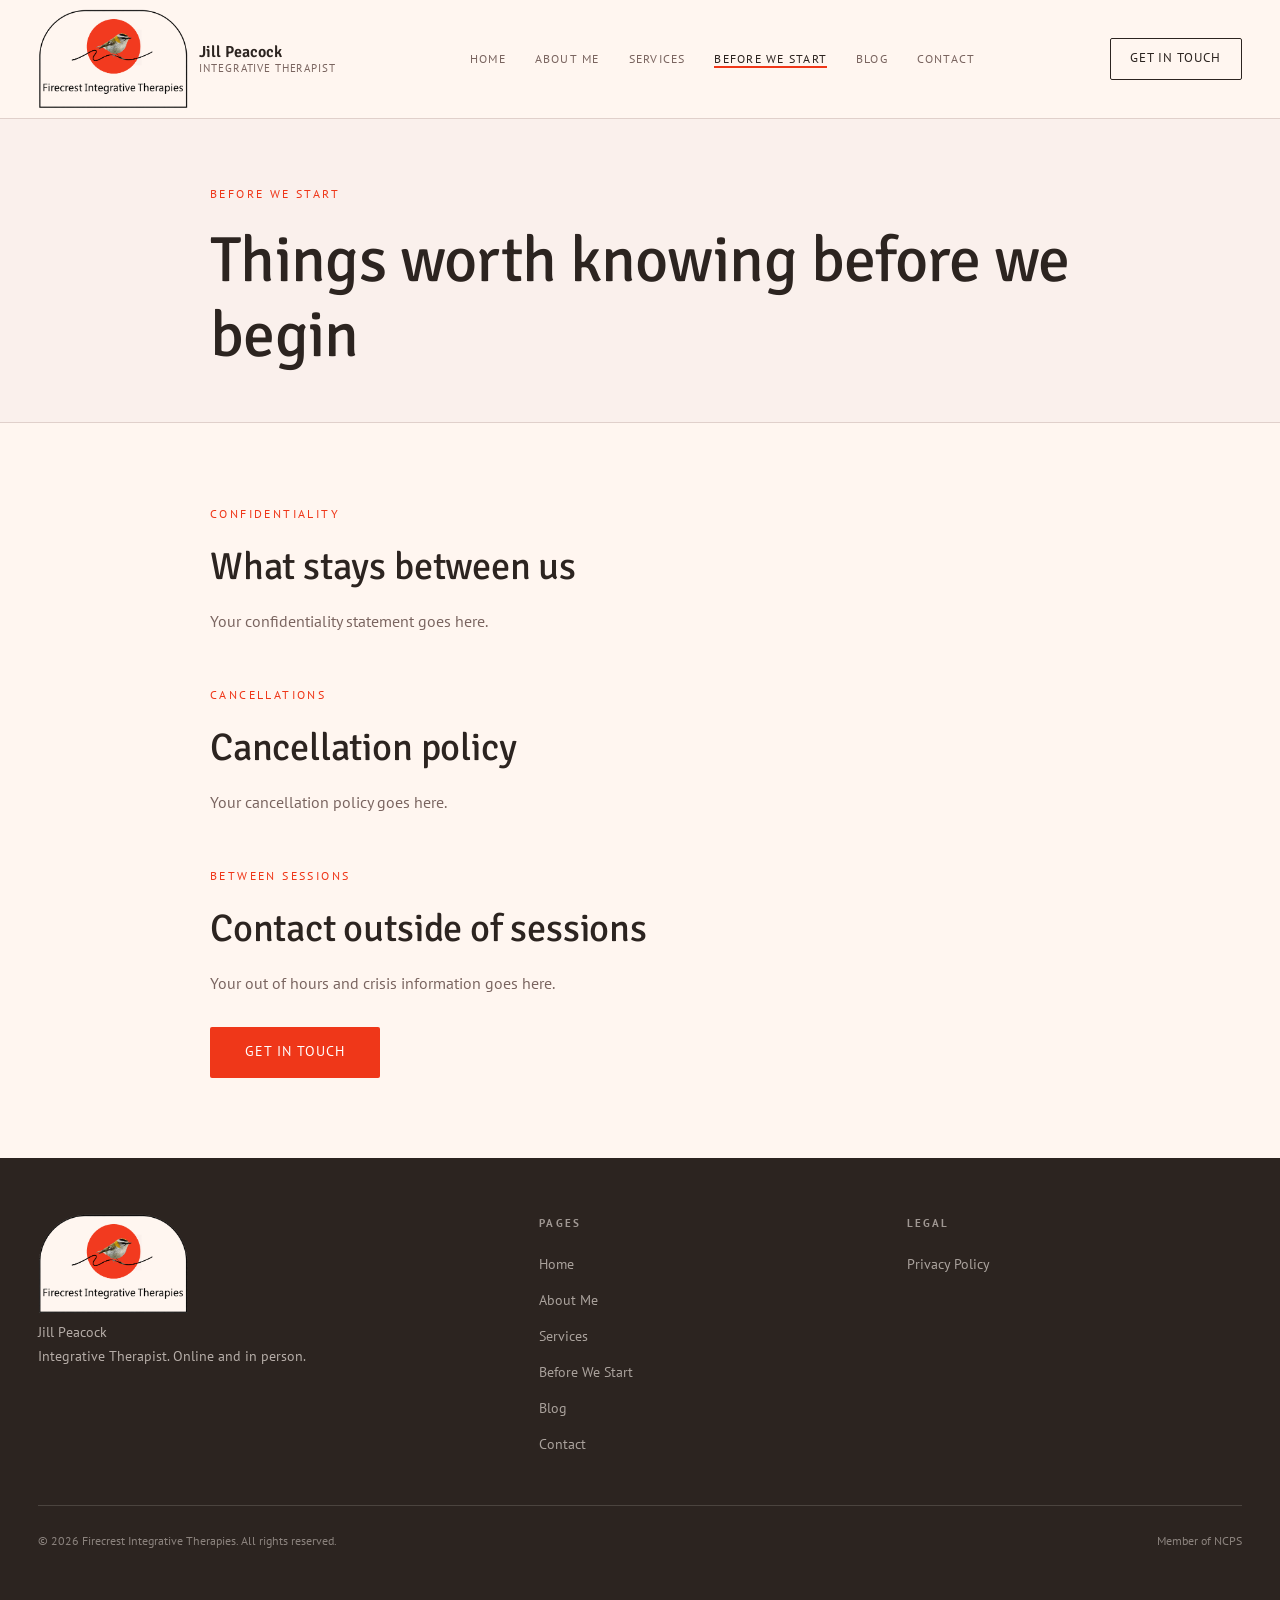
<file: important-info.html>
<!DOCTYPE html>

<html lang="en">
<head>
<meta charset="utf-8"/>
<meta content="width=device-width, initial-scale=1.0" name="viewport"/>
<title>Before We Start | Firecrest Integrative Therapies</title>
<meta content="Important information about working with Firecrest Integrative Therapies." name="description"/>
<link href="styles/main.css" rel="stylesheet"/>
  <link rel="preload" href="fonts/signika-v29-latin-regular.woff2" as="font" type="font/woff2" crossorigin/>
  <link rel="preload" href="fonts/pt-sans-v18-latin-regular.woff2" as="font" type="font/woff2" crossorigin/>
</head>
<body>
<a class="skip-link" href="#main-content">Skip to content</a>
<header>
<nav aria-label="Main navigation" class="site-nav">
<div class="container site-nav__inner">
<a aria-label="Firecrest Integrative Therapies — home" class="site-nav__logo" href="index.html">
<img alt="Firecrest Integrative Therapies" class="site-nav__brand-mark" src="img/FIT_Logo_Nav.png" width="200" height="60"/>
<div class="site-nav__logo-text">
<span class="site-nav__logo-name">Jill Peacock</span>
<span class="site-nav__logo-title">Integrative Therapist</span>
</div>
</a>
<button aria-controls="site-menu" aria-expanded="false" aria-label="Toggle menu" class="site-nav__toggle">
<span></span>
</button>
<ul class="site-nav__links" id="site-menu">
<li><a href="index.html">Home</a></li>
<li><a href="about.html">About Me</a></li>
<li><a href="services.html">Services</a></li>
<li><a class="active" href="important-info.html">Before We Start</a></li>
<li><a href="blog.html">Blog</a></li>
<li><a href="contact.html">Contact</a></li>
</ul>
<a class="site-nav__cta" href="contact.html">Get in Touch</a>
</div>
</nav>
</header>
<main id="main-content">
<section class="section page-header">
<div class="container--narrow">
<span class="section-label">Before We Start</span>
<h1>Things worth knowing before we begin</h1>
</div>
</section>
<section class="section">
<div class="container--narrow page-content">
<span class="section-label">Confidentiality</span>
<h2>What stays between us</h2>
<div class="note">
<strong>Jill -- confidentiality</strong>
          Maybe something here about everything being confidential and the situations where it wouldn't be? I wasn't sure exactly how you'd want to word it so I left it blank. Your professional body might have some suggested wording if that's useful. Neil x
        </div>
<p>Your confidentiality statement goes here.</p>
<span class="section-label">Cancellations</span>
<h2>Cancellation policy</h2>
<div class="note">
<strong>Jill -- cancellations</strong>
          Just your cancellation policy here when you know what you'd like it to be. How much notice you need and what happens with late cancellations. Neil x
        </div>
<p>Your cancellation policy goes here.</p>
<span class="section-label">Between Sessions</span>
<h2>Contact outside of sessions</h2>
<div class="note">
<strong>Jill -- out of hours</strong>
          I thought maybe something here about what to do if someone's struggling between sessions and needs support? Crisis lines and that sort of thing. And how people can reach you for non-urgent stuff too. Neil x
        </div>
<p>Your out of hours and crisis information goes here.</p>
<a class="btn-primary" href="contact.html">Get in touch</a>
</div>
</section>
</main>
<footer aria-label="Footer" class="site-footer">
<div class="container">
<div class="site-footer__inner">
<div class="footer-brand">
<img alt="Firecrest Integrative Therapies" class="footer-brand__logo" src="img/FIT_Logo_Nav.png"/>
<p>Jill Peacock<br/>Integrative Therapist. Online and in person.</p>
</div>
<nav aria-label="Site pages" class="footer-col">
<h4>Pages</h4>
<ul>
<li><a href="index.html">Home</a></li>
<li><a href="about.html">About Me</a></li>
<li><a href="services.html">Services</a></li>
<li><a href="important-info.html">Before We Start</a></li>
<li><a href="blog.html">Blog</a></li>
<li><a href="contact.html">Contact</a></li>
</ul>
</nav>
<div class="footer-col">
<h4>Legal</h4>
<ul>
<li><a href="privacy-policy.html">Privacy Policy</a></li>
</ul>
</div>
</div>
<div class="footer-bottom">
<span>© 2026 Firecrest Integrative Therapies. All rights reserved.</span>
<span>Member of NCPS</span>
</div>
</div>
</footer>

<script src="scripts/main.js"></script></body>
</html>
</file>
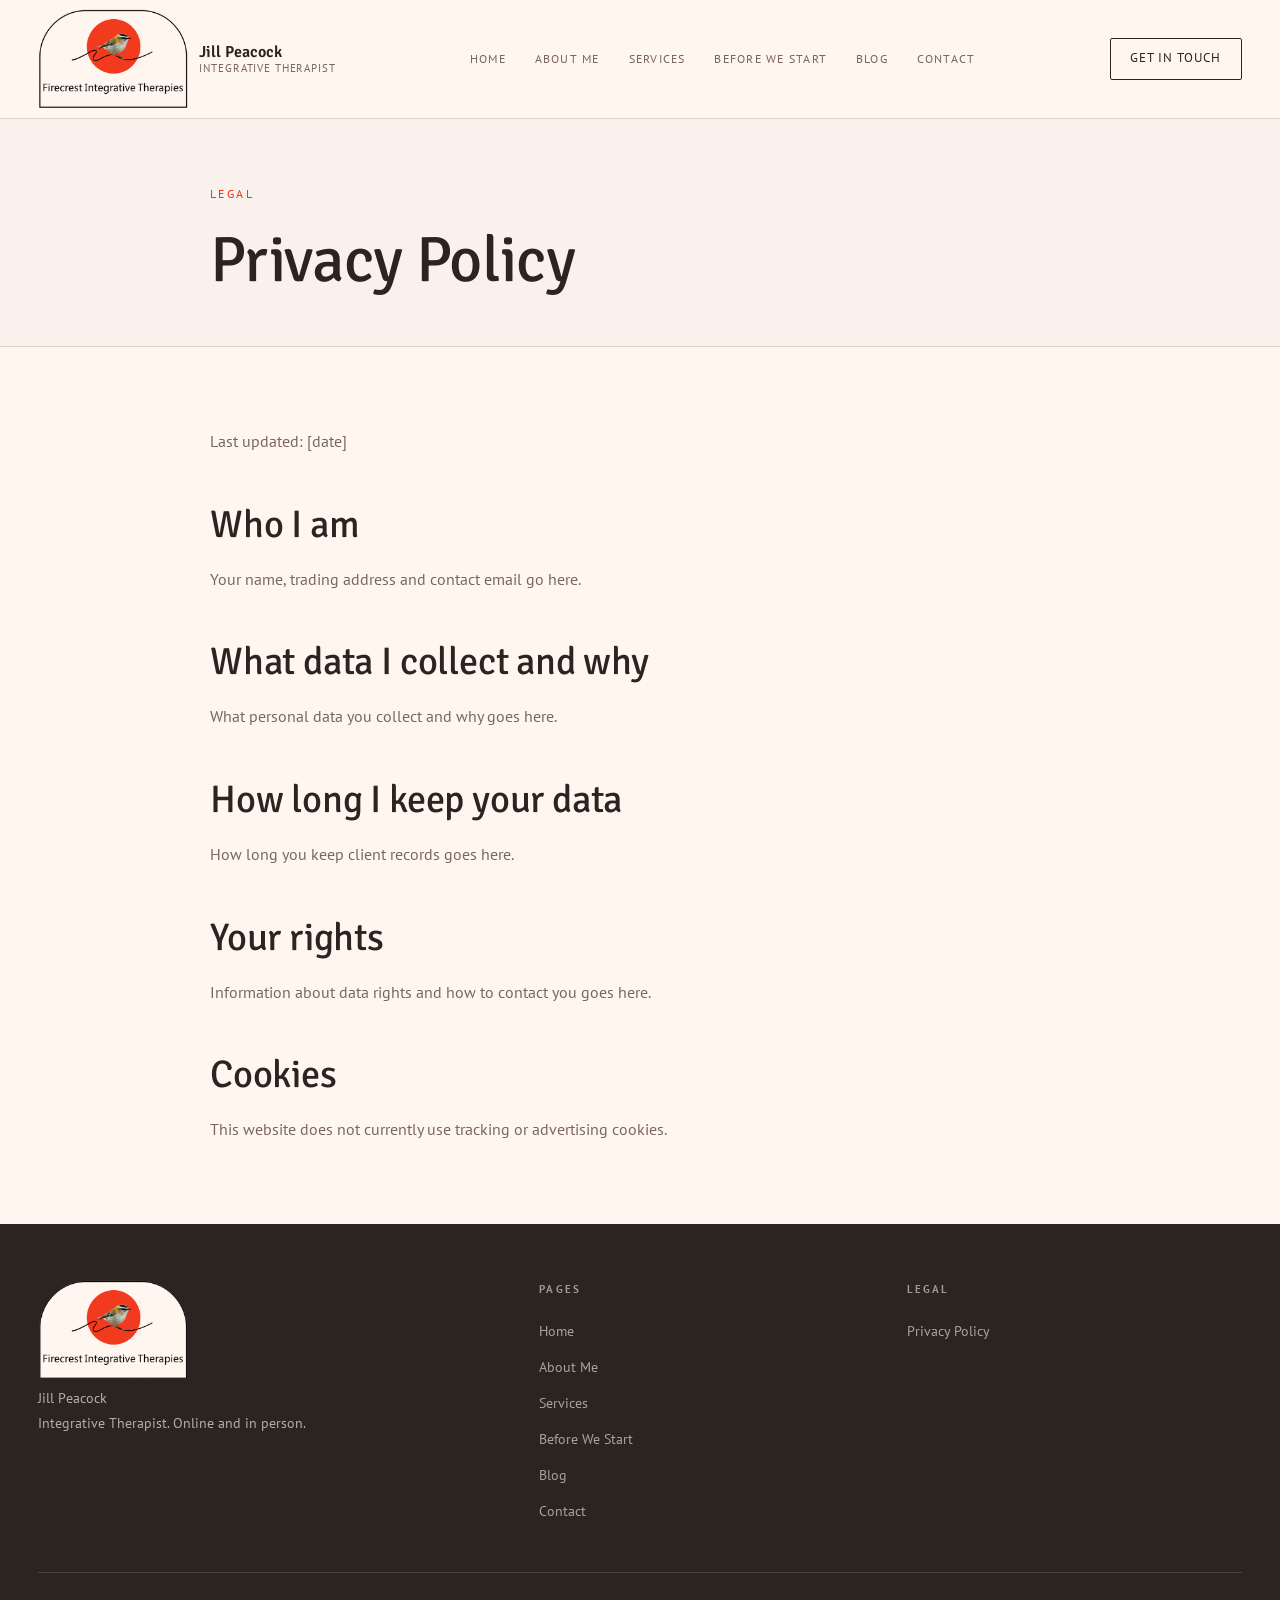
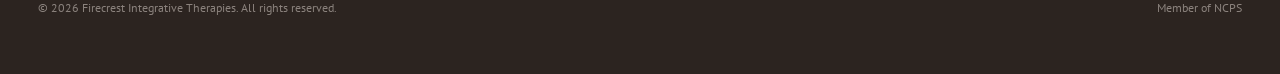
<file: privacy-policy.html>
<!DOCTYPE html>

<html lang="en">
<head>
<meta charset="utf-8"/>
<meta content="width=device-width, initial-scale=1.0" name="viewport"/>
<title>Privacy Policy | Firecrest Integrative Therapies</title>
<meta content="Privacy policy for Firecrest Integrative Therapies." name="description"/>
<link href="styles/main.css" rel="stylesheet"/>
  <link rel="preload" href="fonts/signika-v29-latin-regular.woff2" as="font" type="font/woff2" crossorigin/>
  <link rel="preload" href="fonts/pt-sans-v18-latin-regular.woff2" as="font" type="font/woff2" crossorigin/>
</head>
<body>
<a class="skip-link" href="#main-content">Skip to content</a>
<header>
<nav aria-label="Main navigation" class="site-nav">
<div class="container site-nav__inner">
<a aria-label="Firecrest Integrative Therapies — home" class="site-nav__logo" href="index.html">
<img alt="Firecrest Integrative Therapies" class="site-nav__brand-mark" src="img/FIT_Logo_Nav.png" width="200" height="60"/>
<div class="site-nav__logo-text">
<span class="site-nav__logo-name">Jill Peacock</span>
<span class="site-nav__logo-title">Integrative Therapist</span>
</div>
</a>
<button aria-controls="site-menu" aria-expanded="false" aria-label="Toggle menu" class="site-nav__toggle">
<span></span>
</button>
<ul class="site-nav__links" id="site-menu">
<li><a href="index.html">Home</a></li>
<li><a href="about.html">About Me</a></li>
<li><a href="services.html">Services</a></li>
<li><a href="important-info.html">Before We Start</a></li>
<li><a href="blog.html">Blog</a></li>
<li><a href="contact.html">Contact</a></li>
</ul>
<a class="site-nav__cta" href="contact.html">Get in Touch</a>
</div>
</nav>
</header>
<main id="main-content">
<section class="section page-header">
<div class="container--narrow">
<span class="section-label">Legal</span>
<h1>Privacy Policy</h1>
</div>
</section>
<section class="section">
<div class="container--narrow page-content">
<div class="note">
<strong>Jill -- privacy policy</strong>
          This one does need real content rather than a placeholder I'm afraid -- it's a legal requirement because the contact form collects personal data. Your professional body (BACP or UKCP or whoever you're with) will probably have a template you can adapt which would be the easiest way to do it. Once you have the wording just send it over and I'll drop it in. I've left the headings in place so the structure is there. Neil x
        </div>
<p>Last updated: [date]</p>
<h2>Who I am</h2>
<!-- Jill -- your full name, address and email here -->
<p>Your name, trading address and contact email go here.</p>
<h2>What data I collect and why</h2>
<!-- Jill -- what you collect via the form and in sessions -->
<p>What personal data you collect and why goes here.</p>
<h2>How long I keep your data</h2>
<!-- Jill -- your professional body will have guidance on retention periods -->
<p>How long you keep client records goes here.</p>
<h2>Your rights</h2>
<p>Information about data rights and how to contact you goes here.</p>
<h2>Cookies</h2>
<!-- Jill -- update this if you add any analytics later -->
<p>This website does not currently use tracking or advertising cookies.</p>
</div>
</section>
</main>
<footer aria-label="Footer" class="site-footer">
<div class="container">
<div class="site-footer__inner">
<div class="footer-brand">
<img alt="Firecrest Integrative Therapies" class="footer-brand__logo" src="img/FIT_Logo_Nav.png"/>
<p>Jill Peacock<br/>Integrative Therapist. Online and in person.</p>
</div>
<nav aria-label="Site pages" class="footer-col">
<h4>Pages</h4>
<ul>
<li><a href="index.html">Home</a></li>
<li><a href="about.html">About Me</a></li>
<li><a href="services.html">Services</a></li>
<li><a href="important-info.html">Before We Start</a></li>
<li><a href="blog.html">Blog</a></li>
<li><a href="contact.html">Contact</a></li>
</ul>
</nav>
<div class="footer-col">
<h4>Legal</h4>
<ul>
<li><a href="privacy-policy.html">Privacy Policy</a></li>
</ul>
</div>
</div>
<div class="footer-bottom">
<span>© 2026 Firecrest Integrative Therapies. All rights reserved.</span>
<span>Member of NCPS</span>
</div>
</div>
</footer>

<script src="scripts/main.js"></script></body>
</html>
</file>
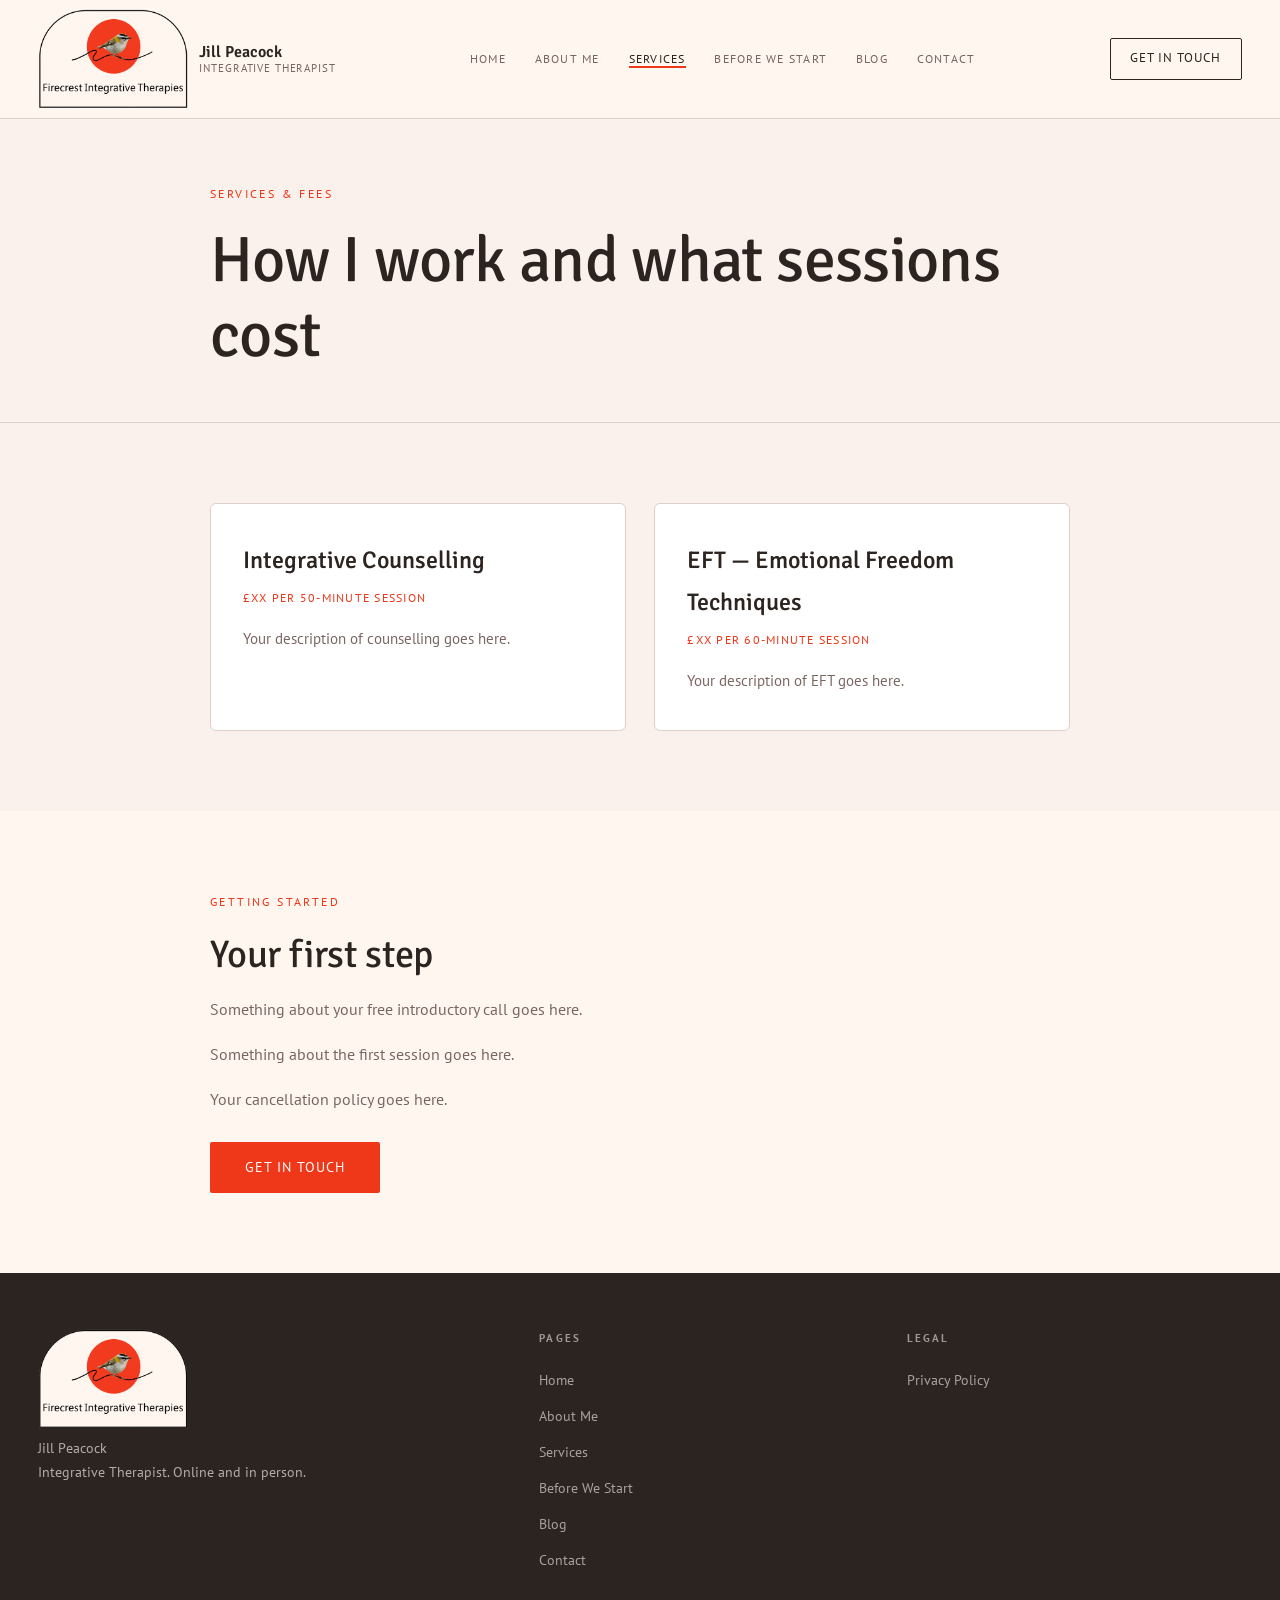
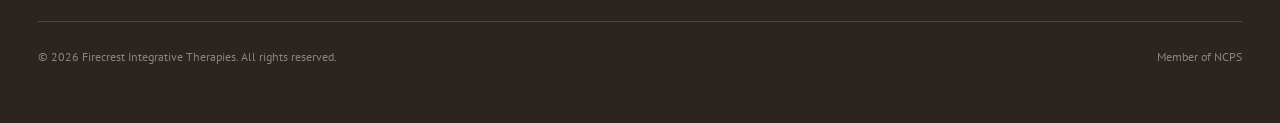
<file: services.html>
<!DOCTYPE html>

<html lang="en">
<head>
<meta charset="utf-8"/>
<meta content="width=device-width, initial-scale=1.0" name="viewport"/>
<title>Services &amp; Fees | Firecrest Integrative Therapies</title>
<meta content="Integrative counselling and EFT therapy for adults. Session details and fees." name="description"/>
<link href="styles/main.css" rel="stylesheet"/>
  <link rel="preload" href="fonts/signika-v29-latin-regular.woff2" as="font" type="font/woff2" crossorigin/>
  <link rel="preload" href="fonts/pt-sans-v18-latin-regular.woff2" as="font" type="font/woff2" crossorigin/>
</head>
<body>
<a class="skip-link" href="#main-content">Skip to content</a>
<header>
<nav aria-label="Main navigation" class="site-nav">
<div class="container site-nav__inner">
<a aria-label="Firecrest Integrative Therapies — home" class="site-nav__logo" href="index.html">
<img alt="Firecrest Integrative Therapies" class="site-nav__brand-mark" src="img/FIT_Logo_Nav.png" width="200" height="60"/>
<div class="site-nav__logo-text">
<span class="site-nav__logo-name">Jill Peacock</span>
<span class="site-nav__logo-title">Integrative Therapist</span>
</div>
</a>
<button aria-controls="site-menu" aria-expanded="false" aria-label="Toggle menu" class="site-nav__toggle">
<span></span>
</button>
<ul class="site-nav__links" id="site-menu">
<li><a href="index.html">Home</a></li>
<li><a href="about.html">About Me</a></li>
<li><a class="active" href="services.html">Services</a></li>
<li><a href="important-info.html">Before We Start</a></li>
<li><a href="blog.html">Blog</a></li>
<li><a href="contact.html">Contact</a></li>
</ul>
<a class="site-nav__cta" href="contact.html">Get in Touch</a>
</div>
</nav>
</header>
<main id="main-content">
<section class="section page-header">
<div class="container--narrow">
<span class="section-label">Services &amp; Fees</span>
<h1>How I work and what sessions cost</h1>
</div>
</section>
<section class="section services">
<div class="container--narrow">
<div class="note">
<strong>Jill -- your two services</strong>
          I've set up the two panels for counselling and EFT. Just pop your fee in where it says £XX and add a description in your own words for each one. The session lengths (50 and 60 mins) are just suggestions -- change them if they're not right. Neil x
        </div>
<div class="services__list">
<div class="service-item">
<div class="service-item__name">Integrative Counselling</div>
<!-- Jill -- your fee here -->
<span class="service-item__price">£XX per 50-minute session</span>
<p>Your description of counselling goes here.</p>
</div>
<div class="service-item">
<div class="service-item__name">EFT — Emotional Freedom Techniques</div>
<!-- Jill -- your EFT fee here -->
<span class="service-item__price">£XX per 60-minute session</span>
<p>Your description of EFT goes here.</p>
</div>
</div>
</div>
</section>
<section class="section">
<div class="container--narrow page-content">
<span class="section-label">Getting Started</span>
<h2>Your first step</h2>
<div class="note">
<strong>Jill -- getting started</strong>
          Maybe something here about the free initial call and what to expect from a first session? And your cancellation policy too if you have one. Just whatever feels useful for someone who's never done this before. Neil x
        </div>
<p>Something about your free introductory call goes here.</p>
<p>Something about the first session goes here.</p>
<p>Your cancellation policy goes here.</p>
<a class="btn-primary" href="contact.html">Get in touch</a>
</div>
</section>
</main>
<footer aria-label="Footer" class="site-footer">
<div class="container">
<div class="site-footer__inner">
<div class="footer-brand">
<img alt="Firecrest Integrative Therapies" class="footer-brand__logo" src="img/FIT_Logo_Nav.png"/>
<p>Jill Peacock<br/>Integrative Therapist. Online and in person.</p>
</div>
<nav aria-label="Site pages" class="footer-col">
<h4>Pages</h4>
<ul>
<li><a href="index.html">Home</a></li>
<li><a href="about.html">About Me</a></li>
<li><a href="services.html">Services</a></li>
<li><a href="important-info.html">Before We Start</a></li>
<li><a href="blog.html">Blog</a></li>
<li><a href="contact.html">Contact</a></li>
</ul>
</nav>
<div class="footer-col">
<h4>Legal</h4>
<ul>
<li><a href="privacy-policy.html">Privacy Policy</a></li>
</ul>
</div>
</div>
<div class="footer-bottom">
<span>© 2026 Firecrest Integrative Therapies. All rights reserved.</span>
<span>Member of NCPS</span>
</div>
</div>
</footer>

<script src="scripts/main.js"></script></body>
</html>
</file>
<file: styles/main.css>
/* =========================================
   Firecrest Integrative Therapies
   Main Stylesheet
   ========================================= */

/* ── Signika (headings) ──────────────────── */
@font-face {
  font-family: 'Signika';
  font-style: normal;
  font-weight: 300;
  font-display: swap;
  src: url('../fonts/signika-v29-latin-300.woff2') format('woff2');
}
@font-face {
  font-family: 'Signika';
  font-style: normal;
  font-weight: 400;
  font-display: swap;
  src: url('../fonts/signika-v29-latin-regular.woff2') format('woff2');
}
@font-face {
  font-family: 'Signika';
  font-style: normal;
  font-weight: 500;
  font-display: swap;
  src: url('../fonts/signika-v29-latin-500.woff2') format('woff2');
}
@font-face {
  font-family: 'Signika';
  font-style: normal;
  font-weight: 600;
  font-display: swap;
  src: url('../fonts/signika-v29-latin-600.woff2') format('woff2');
}
@font-face {
  font-family: 'Signika';
  font-style: normal;
  font-weight: 700;
  font-display: swap;
  src: url('../fonts/signika-v29-latin-700.woff2') format('woff2');
}

/* ── PT Sans (body) ─────────────────────── */
@font-face {
  font-family: 'PT Sans';
  font-style: normal;
  font-weight: 400;
  font-display: swap;
  src: url('../fonts/pt-sans-v18-latin-regular.woff2') format('woff2');
}
@font-face {
  font-family: 'PT Sans';
  font-style: italic;
  font-weight: 400;
  font-display: swap;
  src: url('../fonts/pt-sans-v18-latin-italic.woff2') format('woff2');
}
@font-face {
  font-family: 'PT Sans';
  font-style: normal;
  font-weight: 700;
  font-display: swap;
  src: url('../fonts/pt-sans-v18-latin-700.woff2') format('woff2');
}
@font-face {
  font-family: 'PT Sans';
  font-style: italic;
  font-weight: 700;
  font-display: swap;
  src: url('../fonts/pt-sans-v18-latin-700italic.woff2') format('woff2');
}

/* ── Design Tokens ───────────────────────── */
:root {
  --colour-background:   #FFF6F0;
  --colour-circle:       #EF3719;
  --colour-circle-soft:  #fdf0ed;
  --colour-text:         #2C2420;
  --colour-text-light:   #7A6560;
  --colour-border:       #E0D0CB;
  --colour-white:        #FFFFFF;
  --colour-section-alt:  #FAF0EC;

  --font-display: 'Signika', sans-serif;
  --font-body:    'PT Sans', sans-serif;

  --transition: 0.25s ease;
  --radius-soft: 6px;
}

/* ── Reset ───────────────────────────────── */
*, *::before, *::after {
  box-sizing: border-box;
  margin: 0;
  padding: 0;
}

html { scroll-behavior: smooth; }

body {
  background-color: var(--colour-background);
  color: var(--colour-text);
  font-family: var(--font-body);
  font-weight: 400;
  line-height: 1.75;
  -webkit-font-smoothing: antialiased;
}

img { display: block; max-width: 100%; }

/* ── Skip link ──────────────────────────── */
.skip-link {
  position: absolute;
  top: -100%;
  left: 1rem;
  background: var(--colour-circle);
  color: var(--colour-white);
  padding: 0.6rem 1.2rem;
  border-radius: var(--radius-soft);
  font-size: 0.85rem;
  z-index: 200;
  transition: top 0.2s ease;
}

.skip-link:focus {
  top: 0.75rem;
  color: var(--colour-white);
}

/* ── Page content spacing (replaces <br/> tags) ── */
.page-content h2 {
  margin-top: 2.8rem;
  margin-bottom: 1rem;
}

.page-content h2:first-child {
  margin-top: 0;
}

.page-content p + p {
  margin-top: 1rem;
}

.page-content p + a.btn-primary,
.page-content p + a.btn-link {
  margin-top: 1.8rem;
  display: inline-block;
}

.page-content .section-label + h2 {
  margin-top: 0.4rem;
}

.page-content p + .section-label {
  margin-top: 3rem;
}

a {
  color: inherit;
  text-decoration: none;
  transition: color var(--transition);
}

a:hover { color: var(--colour-circle); }

/* ── Typography ──────────────────────────── */
h1 {
  font-family: var(--font-display);
  font-size: clamp(2.4rem, 5vw, 4rem);
  font-weight: 400;
  line-height: 1.18;
  letter-spacing: -0.01em;
}

h2 {
  font-family: var(--font-display);
  font-size: clamp(1.6rem, 3vw, 2.4rem);
  font-weight: 400;
  line-height: 1.25;
  letter-spacing: -0.005em;
}

h3 {
  font-family: var(--font-display);
  font-size: 1.3rem;
  font-weight: 500;
  line-height: 1.4;
}

p {
  font-size: 1rem;
  color: var(--colour-text-light);
  line-height: 1.8;
}

/* ── Layout ──────────────────────────────── */
.section {
  padding-block: 5rem;
}

.container {
  width: min(1280px, 94vw);
  margin-inline: auto;
}

.container--narrow {
  width: min(860px, 94vw);
  margin-inline: auto;
}

/* ── Navigation ──────────────────────────── */
.site-nav {
  position: sticky;
  top: 0;
  z-index: 160;
  background-color: rgba(255, 246, 240, 0.95);
  backdrop-filter: blur(10px);
  -webkit-backdrop-filter: blur(10px);
  border-bottom: 1px solid var(--colour-border);
}

.site-nav__inner {
  width: min(1280px, 94vw);
  margin-inline: auto;
  display: flex;
  align-items: center;
  justify-content: space-between;
  gap: 1.5rem;
  padding-block: 0.55rem;
}

.site-nav__logo {
  display: flex;
  align-items: center;
  gap: 0.7rem;
  flex: 0 0 auto;
}

.site-nav__brand-mark {
  height: 100px;
  width: auto;
  max-height: none;
  object-fit: contain;
  flex-shrink: 0;
}

.site-nav__profile {
  width: 52px;
  height: 52px;
  border-radius: 50%;
  object-fit: cover;
  object-position: center top;
  flex-shrink: 0;
}

.site-nav__logo-text {
  display: flex;
  flex-direction: column;
  line-height: 1.25;
}

.site-nav__logo-name {
  font-family: var(--font-display);
  font-size: 1rem;
  font-weight: 600;
  color: var(--colour-text);
}

.site-nav__logo-title {
  font-size: 0.68rem;
  letter-spacing: 0.08em;
  text-transform: uppercase;
  color: var(--colour-text-light);
}

.site-nav__links {
  list-style: none;
  display: flex;
  flex: 1 1 auto;
  justify-content: center;
  gap: 1.8rem;
  font-size: 0.78rem;
  letter-spacing: 0.1em;
  text-transform: uppercase;
}

.site-nav__links a {
  color: var(--colour-text-light);
  position: relative;
}

.site-nav__links a::after {
  content: '';
  position: absolute;
  bottom: -2px;
  left: 0;
  width: 0;
  height: 1.5px;
  background-color: var(--colour-circle);
  transition: width var(--transition);
}

.site-nav__links a:hover::after,
.site-nav__links a.active::after {
  width: 100%;
}

.site-nav__links a:hover,
.site-nav__links a.active {
  color: var(--colour-text);
}

.site-nav__cta {
  font-size: 0.82rem;
  letter-spacing: 0.08em;
  text-transform: uppercase;
  border: 1px solid var(--colour-text);
  padding: 0.55rem 1.2rem;
  border-radius: 2px;
  transition: background-color var(--transition), color var(--transition), border-color var(--transition);
}

.site-nav__cta:hover {
  background-color: var(--colour-circle);
  border-color: var(--colour-circle);
  color: var(--colour-white);
}

/* ── Mobile menu toggle ─────────────────── */
.site-nav__toggle {
  display: none;
  background: none;
  border: none;
  cursor: pointer;
  padding: 0.5rem;
  z-index: 200;
  position: relative;
}

.site-nav__toggle span {
  display: block;
  width: 24px;
  height: 2px;
  background-color: var(--colour-text);
  transition: all 0.3s ease;
  position: relative;
}

.site-nav__toggle span::before,
.site-nav__toggle span::after {
  content: '';
  display: block;
  width: 24px;
  height: 2px;
  background-color: var(--colour-text);
  position: absolute;
  transition: all 0.3s ease;
}

.site-nav__toggle span::before { top: -7px; }
.site-nav__toggle span::after  { top: 7px; }

/* Hamburger to X animation */
.site-nav__toggle.open span {
  background-color: transparent;
}
.site-nav__toggle.open span::before {
  top: 0;
  transform: rotate(45deg);
}
.site-nav__toggle.open span::after {
  top: 0;
  transform: rotate(-45deg);
}

/* ── Hero ────────────────────────────────── */
.hero-section {
  position: relative;
  overflow: hidden;
  background-image: url('../img/hero-firecrest.jpg');
  background-size: cover;
  background-position: left center;
  min-height: 86vh;
  display: flex;
  align-items: flex-start;
  justify-content: flex-end;
}

.hero-section::before {
  content: '';
  position: absolute;
  inset: 0;
  background: linear-gradient(90deg, rgba(44, 36, 32, 0.05) 0%, rgba(44, 36, 32, 0.10) 30%, rgba(44, 36, 32, 0.42) 60%, rgba(44, 36, 32, 0.72) 100%);
  z-index: 1;
}

.hero {
  position: relative;
  z-index: 2;
  display: block;
  max-width: 900px;
  padding-top: 2rem;
  padding-bottom: 5rem;
  padding-right: 4vw;
  padding-left: 2rem;
}


.hero__brand {
  font-family: var(--font-display);
  font-size: clamp(1.1rem, 2.5vw, 1.6rem);
  font-weight: 300;
  color: rgba(255, 246, 240, 0.6);
  letter-spacing: 0.06em;
  margin-bottom: 0.8rem;
  text-shadow: 0 1px 6px rgba(0, 0, 0, 0.3);
}

.hero__eyebrow {
  display: block;
  font-size: 0.78rem;
  letter-spacing: 0.2em;
  text-transform: uppercase;
  color: rgba(255, 246, 240, 0.7);
  margin-bottom: 1.5rem;
}

.hero__title {
  margin-bottom: 1.8rem;
  color: var(--colour-white);
  font-weight: 600;
  font-size: clamp(2.6rem, 5vw, 3.8rem);
  text-shadow: 0 1px 8px rgba(0, 0, 0, 0.3);
}

.hero__body {
  font-size: 1.1rem;
  margin-bottom: 2.2rem;
  max-width: 58ch;
  color: rgba(255, 246, 240, 0.85);
}

.hero__actions {
  display: flex;
  align-items: center;
  gap: 2rem;
}

.btn-primary {
  display: inline-block;
  background-color: var(--colour-circle);
  color: var(--colour-white);
  padding: 0.85rem 2.2rem;
  font-size: 0.85rem;
  letter-spacing: 0.07em;
  text-transform: uppercase;
  border-radius: 2px;
  border: none;
  cursor: pointer;
  font-family: var(--font-body);
  transition: opacity var(--transition), transform var(--transition);
}

.btn-primary:hover {
  opacity: 0.88;
  color: var(--colour-white);
  transform: translateY(-1px);
}

.btn-link {
  font-size: 0.9rem;
  color: var(--colour-text-light);
  border-bottom: 1px solid var(--colour-border);
  padding-bottom: 1px;
  transition: color var(--transition), border-color var(--transition);
}

.btn-link:hover {
  color: var(--colour-text);
  border-color: var(--colour-text);
}

.hero .btn-link {
  color: rgba(255, 246, 240, 0.7);
  border-color: rgba(255, 246, 240, 0.3);
}

.hero .btn-link:hover {
  color: var(--colour-white);
  border-color: var(--colour-white);
}

/* Hero photo — hidden on homepage banner, used on about page */
.hero__photo {
  display: none;
}

.hero__image {
  display: none;
}

/* ── Section labels ──────────────────────── */
.section-label {
  display: block;
  font-size: 0.75rem;
  letter-spacing: 0.2em;
  text-transform: uppercase;
  color: var(--colour-circle);
  margin-bottom: 1.2rem;
}

/* ── About ───────────────────────────────── */
.about {
  background-color: var(--colour-section-alt);
}

.about__inner {
  display: grid;
  grid-template-columns: 200px 1fr;
  gap: 3.5rem;
  align-items: start;
}

.about__photo {
  width: 200px;
  height: 200px;
  border-radius: 50%;
  object-fit: cover;
  object-position: center top;
  box-shadow: 0 6px 24px rgba(44, 36, 32, 0.1);
}

.about__text-col h2 {
  margin-bottom: 1.8rem;
}

.about p {
  margin-bottom: 1.1rem;
}

.about p + a {
  margin-top: 1rem;
  display: inline-block;
}

@media (max-width: 960px) {
  .about__inner {
    grid-template-columns: 1fr;
    justify-items: center;
    text-align: center;
  }

  .about__photo {
    width: 160px;
    height: 160px;
  }
}

/* ── Why Firecrest ───────────────────────── */
.why {
  border-top: 1px solid var(--colour-border);
}

.why h2 {
  margin-bottom: 2.5rem;
}

.why__points {
  display: grid;
  grid-template-columns: 1fr 1fr;
  gap: 1.8rem;
}

.why__point {
  background-color: var(--colour-white);
  border-radius: var(--radius-soft);
  padding: 2rem 2rem 2.2rem;
  border: 1px solid var(--colour-border);
  position: relative;
  transition: box-shadow var(--transition), transform var(--transition);
}

.why__point:hover {
  box-shadow: 0 4px 20px rgba(44, 36, 32, 0.06);
  transform: translateY(-2px);
}

.why__point::before {
  content: '';
  display: block;
  width: 32px;
  height: 3px;
  background-color: var(--colour-circle);
  border-radius: 2px;
  margin-bottom: 1.2rem;
}

.why__point h3 {
  margin-bottom: 0.6rem;
  color: var(--colour-text);
}

/* ── Services ────────────────────────────── */
.services {
  background-color: var(--colour-section-alt);
}

.services h2 {
  margin-bottom: 0.8rem;
}

.services__intro {
  margin-bottom: 3rem;
}

.services__list {
  display: grid;
  grid-template-columns: 1fr 1fr;
  gap: 1.8rem;
}

.service-item {
  background-color: var(--colour-white);
  border: 1px solid var(--colour-border);
  border-radius: var(--radius-soft);
  padding: 2.2rem 2rem;
  transition: box-shadow var(--transition), transform var(--transition);
}

.service-item:hover {
  box-shadow: 0 4px 20px rgba(44, 36, 32, 0.06);
  transform: translateY(-2px);
}

.service-item__name {
  font-family: var(--font-display);
  font-size: 1.5rem;
  font-weight: 500;
  color: var(--colour-text);
  margin-bottom: 0.4rem;
}

.service-item__price {
  display: block;
  font-size: 0.78rem;
  letter-spacing: 0.1em;
  text-transform: uppercase;
  color: var(--colour-circle);
  margin-bottom: 1rem;
}

.service-item p {
  font-size: 0.95rem;
}

.services__list + .btn-link {
  margin-top: 2.5rem;
  display: inline-block;
}

/* ── Contact ─────────────────────────────── */
.contact h2 {
  margin-bottom: 1rem;
}

.contact__intro {
  margin-bottom: 2.5rem;
}

.contact-form {
  display: flex;
  flex-direction: column;
  gap: 1.6rem;
  max-width: 580px;
}

.form-field {
  display: flex;
  flex-direction: column;
  gap: 0.4rem;
}

.form-field label {
  font-size: 0.72rem;
  letter-spacing: 0.14em;
  text-transform: uppercase;
  color: var(--colour-text-light);
}

.form-field input,
.form-field textarea {
  background: var(--colour-white);
  border: 1px solid var(--colour-border);
  border-radius: var(--radius-soft);
  padding: 0.75rem 1rem;
  font-family: var(--font-body);
  font-size: 1rem;
  color: var(--colour-text);
  transition: border-color var(--transition), box-shadow var(--transition);
  width: 100%;
}

.form-field input:focus,
.form-field textarea:focus {
  outline: none;
  border-color: var(--colour-circle);
  box-shadow: 0 0 0 3px var(--colour-circle-soft);
}

.form-field textarea {
  resize: vertical;
  min-height: 120px;
}

.form-submit {
  padding-top: 0.5rem;
}

.contact-form + p,
.contact-form ~ p {
  margin-top: 2.5rem;
}

/* ── Footer ──────────────────────────────── */
.site-footer {
  background-color: var(--colour-text);
  color: rgba(255,246,240,0.6);
  padding-block: 3.5rem;
}

.site-footer__inner {
  display: grid;
  grid-template-columns: 1.4fr 1fr 1fr;
  gap: 2rem;
  align-items: flex-start;
}

.footer-brand__logo {
  height: 100px;
  width: auto;
  margin-bottom: 0.4rem;
  transform: translate(0px, 0px);
}

.footer-brand p {
  color: rgba(255,246,240,0.65);
  font-size: 0.85rem;
  max-width: none;
  transform: translateY(0px)
}

.footer-col h4 {
  font-family: var(--font-body);
  font-size: 0.7rem;
  letter-spacing: 0.18em;
  text-transform: uppercase;
  color: rgba(255,246,240,0.55);
  margin-bottom: 1rem;
}

.footer-col ul {
  list-style: none;
  display: flex;
  flex-direction: column;
  gap: 0.5rem;
}

.footer-col ul li a {
  color: rgba(255,246,240,0.6);
  font-size: 0.88rem;
}

.footer-col ul li a:hover {
  color: rgba(255,246,240,1);
}

.footer-bottom {
  margin-top: 3rem;
  padding-top: 1.5rem;
  border-top: 1px solid rgba(255,246,240,0.15);
  font-size: 0.75rem;
  color: rgba(255,246,240,0.45);
  display: flex;
  justify-content: space-between;
  flex-wrap: wrap;
  gap: 0.5rem;
}

/* ── Page header for inner pages ─────────── */
.page-header {
  padding-block: 4rem 3rem;
  border-bottom: 1px solid var(--colour-border);
  background-color: var(--colour-section-alt);
}

/* ── About photo ─────────────────────────── */
.about-photo {
  width: 100%;
  max-width: 340px;
  border-radius: var(--radius-soft);
  margin-bottom: 2rem;
  display: block;
  box-shadow: 0 8px 30px rgba(44, 36, 32, 0.08);
}

/* ── Dev notes (hidden — remove class to show) ── */
.note {
  display: none;
}

/* ── Qualification pills ─────────────────── */
.qual-pills {
  display: flex;
  flex-direction: column;
  gap: 0.75rem;
  margin-top: 1.4rem;
  margin-bottom: 2.2rem;
}

.qual-pill {
  display: inline-flex;
  align-items: center;
  gap: 1rem;
  background: var(--colour-white);
  border: 1px solid var(--colour-border);
  border-left: 3px solid var(--colour-circle);
  border-radius: var(--radius-soft);
  padding: 0.75rem 1.2rem;
  font-size: 0.9rem;
  font-family: var(--font-body);
  color: var(--colour-text);
  line-height: 1.35;
  box-shadow: 0 2px 8px rgba(44, 36, 32, 0.06);
  transition: box-shadow var(--transition), transform var(--transition), border-color var(--transition);
  max-width: 520px;
}

.qual-pill:hover {
  box-shadow: 0 4px 16px rgba(44, 36, 32, 0.11);
  transform: translateX(3px);
}

.qual-pill em {
  font-style: italic;
  color: var(--colour-text-light);
  font-size: 0.83rem;
  margin-left: 0.2rem;
}

.qual-pill__icon {
  width: 18px;
  height: 18px;
  flex-shrink: 0;
  color: var(--colour-circle);
  opacity: 0.8;
}

.qual-pill--membership {
  padding-left: 0.85rem;
  gap: 0.75rem;
}

.qual-pill__seal {
  height: 36px;
  width: auto;
  display: inline-block;
  flex-shrink: 0;
  filter: drop-shadow(0 1px 2px rgba(44,36,32,0.08));
}

/* ── Blog list ───────────────────────────── */
.blog-list {
  display: flex;
  flex-direction: column;
  border-top: 1px solid var(--colour-border);
}

.blog-post-preview {
  padding: 2.2rem 0;
  border-bottom: 1px solid var(--colour-border);
  display: grid;
  grid-template-columns: 120px 1fr;
  gap: 2.5rem;
  align-items: start;
}

.blog-post-preview__date {
  font-size: 0.78rem;
  letter-spacing: 0.1em;
  text-transform: uppercase;
  color: var(--colour-text-light);
  padding-top: 0.3rem;
}

.blog-post-preview__title {
  font-family: var(--font-display);
  font-size: 1.4rem;
  font-weight: 500;
  color: var(--colour-text);
  margin-bottom: 0.5rem;
}

.blog-post-preview__tag {
  font-size: 0.72rem;
  letter-spacing: 0.12em;
  text-transform: uppercase;
  color: var(--colour-circle);
}

/* ── Testimonials ────────────────────────── */
.testimonial-list {
  display: flex;
  flex-direction: column;
  gap: 2rem;
}

.testimonial {
  background: var(--colour-white);
  border: 1px solid var(--colour-border);
  border-radius: var(--radius-soft);
  padding: 2rem 2rem 1.8rem;
  position: relative;
}

.testimonial::before {
  content: '\201C';
  font-family: var(--font-display);
  font-size: 3.5rem;
  color: var(--colour-circle);
  opacity: 0.3;
  position: absolute;
  top: 0.6rem;
  left: 1.2rem;
  line-height: 1;
}

.testimonial p {
  padding-left: 0.5rem;
}

/* ── Responsive ──────────────────────────── */
@media (max-width: 1160px) {
  .site-nav__links {
    gap: 1.15rem;
    font-size: 0.73rem;
  }

  .site-nav__logo-title {
    display: none;
  }

  .site-nav__cta {
    padding-inline: 1rem;
  }
}

@media (max-width: 960px) {
  /* backdrop-filter creates a new containing block for fixed children,
     clipping the slide-out menu to the nav bar height. Remove it on
     mobile and use a solid background instead. */
  .site-nav {
    backdrop-filter: none;
    -webkit-backdrop-filter: none;
    background-color: rgba(255, 246, 240, 0.97);
  }

  body.menu-open {
    overflow: hidden;
  }

  body.menu-open::after {
    content: '';
    position: fixed;
    inset: 0;
    background: rgba(44, 36, 32, 0.35);
    z-index: 140;
  }

  .site-nav__toggle {
    display: block;
  }

  .site-nav__inner {
    gap: 1rem;
  }

  .site-nav__links {
    display: flex;
    position: fixed;
    top: var(--nav-height, 112px);
    right: 0;
    bottom: 0;
    width: min(86vw, 360px);
    padding: 1.5rem 1.4rem 6rem;
    background-color: #FFF6F0;
    border-left: 1px solid var(--colour-border);
    flex-direction: column;
    justify-content: flex-start;
    align-items: stretch;
    gap: 0;
    opacity: 0;
    pointer-events: none;
    transform: translateX(100%);
    transition: transform 0.3s ease, opacity 0.3s ease;
    z-index: 150;
    font-size: 1rem;
    overflow-y: auto;
    -webkit-overflow-scrolling: touch;
  }

  .site-nav__links.open {
    opacity: 1;
    pointer-events: auto;
    transform: translateX(0);
  }

  .site-nav__links li {
    width: 100%;
  }

  .site-nav__links a {
    display: block;
    padding: 0.95rem 0;
    border-bottom: 1px solid var(--colour-border);
    color: var(--colour-text);
  }

  .site-nav__links a::after {
    display: none;
  }

  .site-nav__cta {
    display: none;
  }

  body.menu-open .site-nav__cta {
    display: inline-flex;
    position: fixed;
    right: 1.4rem;
    bottom: 1.4rem;
    z-index: 160;
    background: var(--colour-circle);
    border-color: var(--colour-circle);
    color: var(--colour-white);
  }

  .site-nav__brand-mark {
    width: 200px;
    max-height: none;
  }

  .site-nav__logo-title {
    display: none;
  }

  .hero {
    padding-block: 3rem;
    padding-right: 5vw;
    padding-left: 5vw;
    max-width: 100%;
  }

  .hero-section {
    min-height: 70vh;
    background-position: 24% center;
  }

  .hero-section::before {
    background: linear-gradient(180deg, rgba(44, 36, 32, 0.28) 0%, rgba(44, 36, 32, 0.52) 50%, rgba(44, 36, 32, 0.72) 100%);
  }

  

  .why__points {
    grid-template-columns: 1fr;
  }

  .services__list {
    grid-template-columns: 1fr;
  }

  .site-footer__inner {
    grid-template-columns: 1fr;
    gap: 2rem;
  }

  .blog-post-preview {
    grid-template-columns: 1fr;
    gap: 0.5rem;
  }
}

/* ── Fade in ─────────────────────────────── */
@keyframes fadeUp {
  from { opacity: 0; transform: translateY(14px); }
  to   { opacity: 1; transform: translateY(0); }
}
.fade-up  { animation: fadeUp 0.7s ease both; }
.delay-1  { animation-delay: 0.12s; }
.delay-2  { animation-delay: 0.24s; }
.delay-3  { animation-delay: 0.36s; }


@media (max-width: 520px) {
  .site-nav__logo {
    gap: 0.55rem;
  }

  .site-nav__brand-mark {
    width: 78px;
  }

  .site-nav__logo-name {
    font-size: 0.92rem;
  }

  .hero__actions {
    flex-direction: column;
    align-items: flex-start;
    gap: 1rem;
  }

  

  
}
</file>
